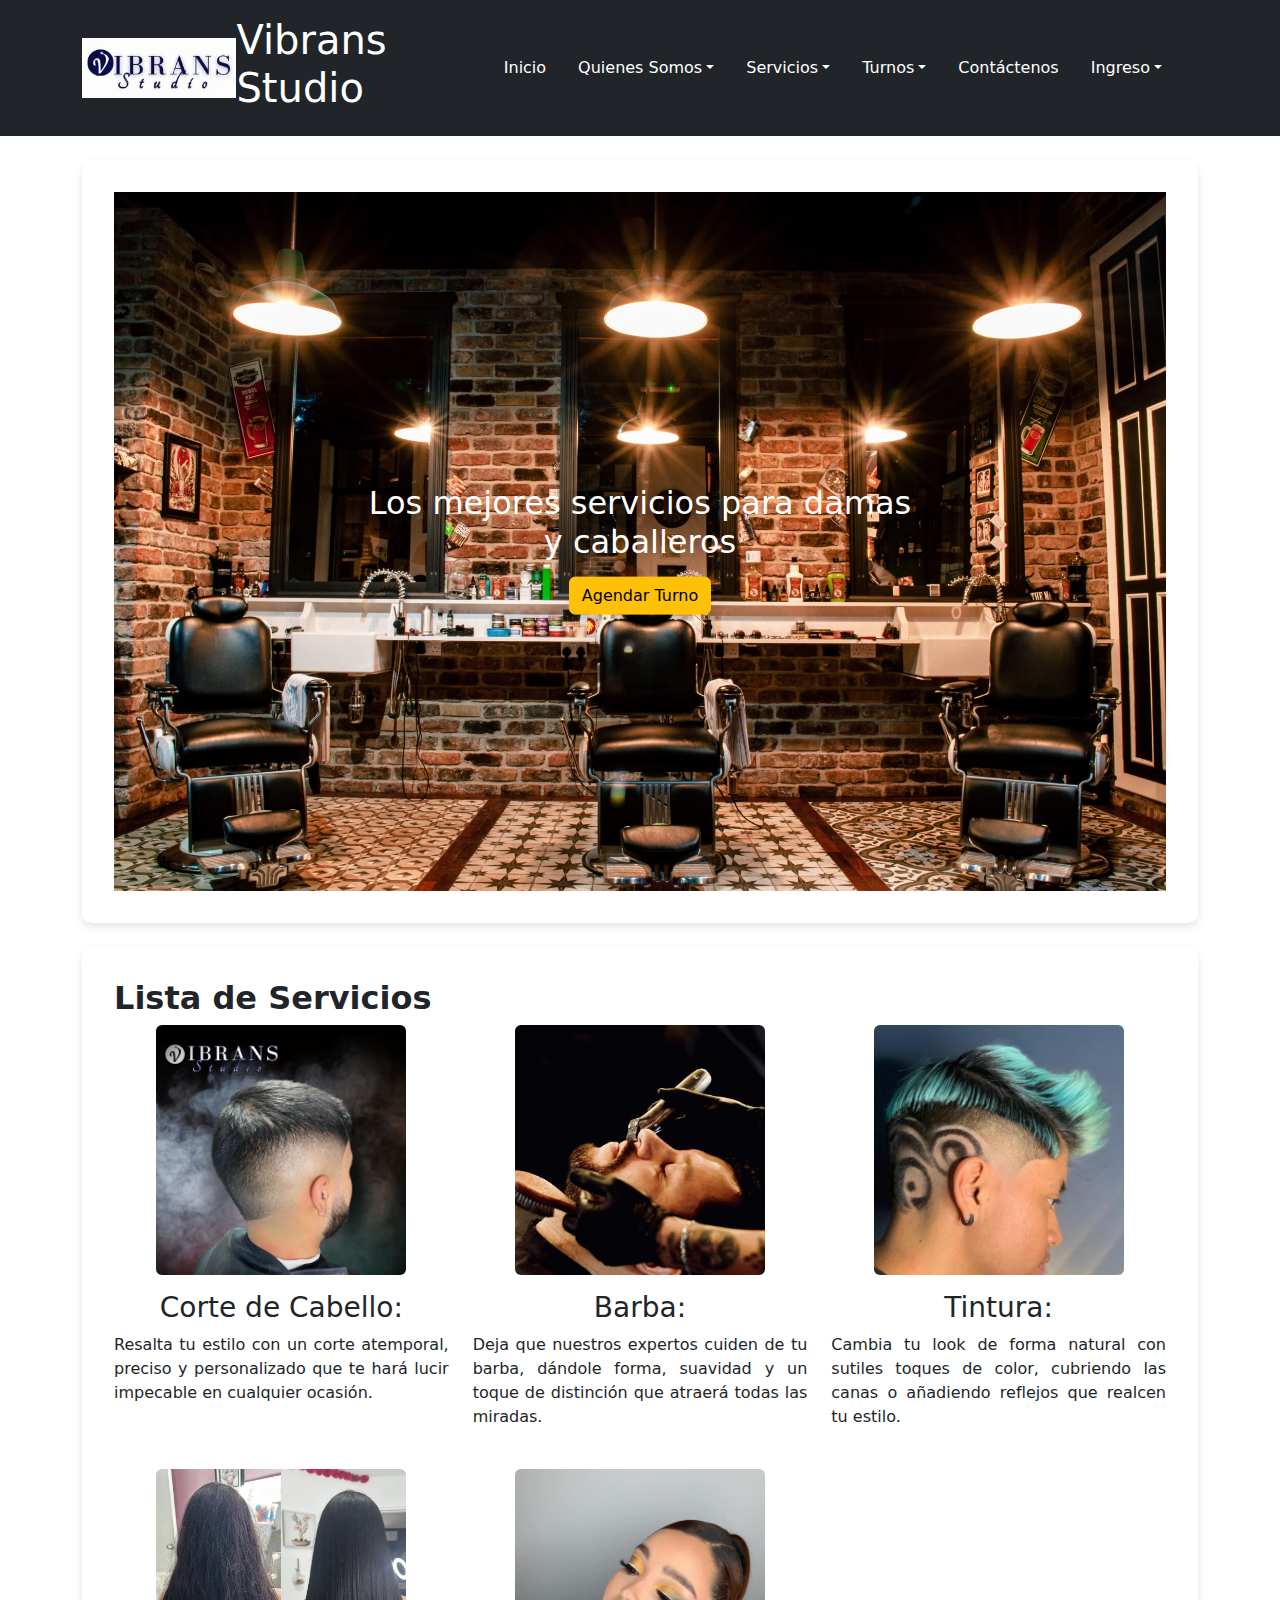
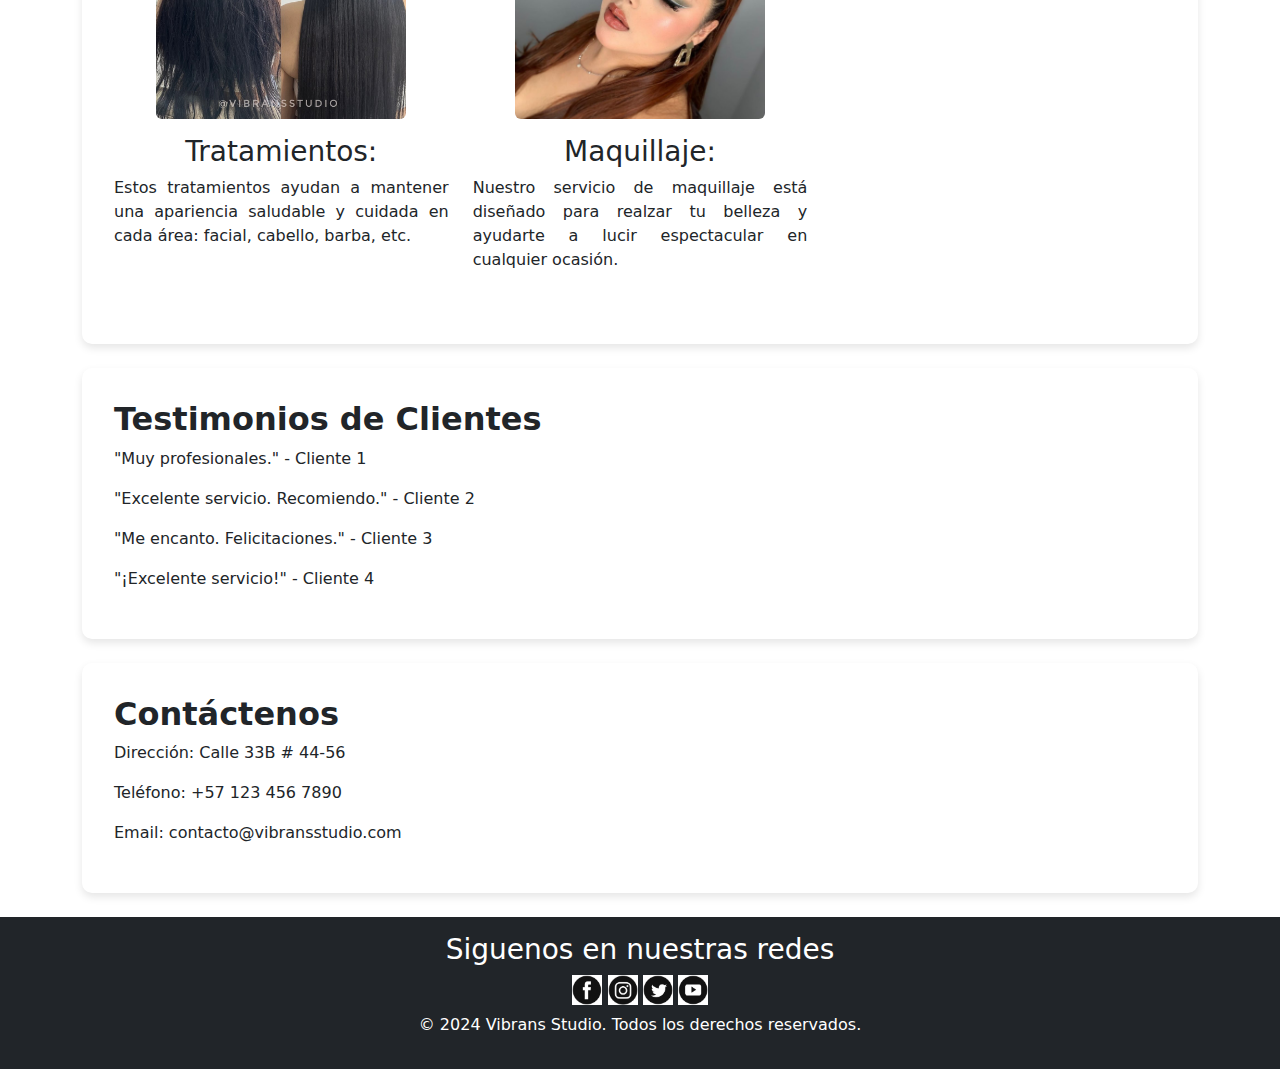
<file: index.html>
<!DOCTYPE html>
<html lang="es">
<head>
    <meta charset="UTF-8">
    <meta name="viewport" content="width=device-width, initial-scale=1.0">
    <title>Vibrans Studio</title>
    <link rel="stylesheet" href="css/styles.css">
    <link href="https://cdn.jsdelivr.net/npm/bootstrap@5.3.3/dist/css/bootstrap.min.css" rel="stylesheet">
    <script src="https://cdn.jsdelivr.net/npm/bootstrap@5.3.3/dist/js/bootstrap.bundle.min.js"></script>
</head>
<body>
    <header class="container-fluid bg-dark text-white p-3">
        <div class="container d-flex align-items-center justify-content-between">
            <a href="index.html">
                <img src="img/Logobarberia1.jpeg" alt="Vibrans Studio Logo" class="logo" style="height: 60px;"></a>
            <h1>Vibrans Studio</h1>
            <nav class="navbar navbar-expand-lg navbar-dark bg-dark">
                <div class="container-fluid">
                    <button class="navbar-toggler" type="button" data-bs-toggle="collapse" data-bs-target="#navbarNav" aria-controls="navbarNav" aria-expanded="false" aria-label="Toggle navigation">
                        <span class="navbar-toggler-icon"></span>
                    </button>
                    <div class="collapse navbar-collapse" id="navbarNav">
                        <ul class="navbar-nav me-auto mb-2 mb-lg-0">
                            <li class="nav-item"><a class="nav-link" href="index.html">Inicio</a></li>
                            <li class="nav-item dropdown">
                                <a class="nav-link dropdown-toggle" href="#" id="quienesSomosDropdown" role="button" data-bs-toggle="dropdown" aria-expanded="false">Quienes Somos</a>
                                <ul class="dropdown-menu" aria-labelledby="quienesSomosDropdown">
                                    <li><a class="dropdown-item" href="gestionarpersonal/quiensomos.html">Misión y Visión</a></li>
                                    <li><a class="dropdown-item" href="gestionarpersonal/barberos.html">Barberos</a></li>
                                    <li><a class="dropdown-item" href="index.html#Testimonios">Testimonios</a></li>
                                </ul>
                            </li>
                            <li class="nav-item dropdown">
                                <a class="nav-link dropdown-toggle" href="#" id="serviciosDropdown" role="button" data-bs-toggle="dropdown" aria-expanded="false">Servicios</a>
                                <ul class="dropdown-menu" aria-labelledby="serviciosDropdown">
                                    <li><a class="dropdown-item" href="index.html#Lista_de_Servicios">Lista de Servicios</a></li>
                                    <li><a class="dropdown-item" href="gestionarservicios/corte.html">Corte</a></li>
                                    <li><a class="dropdown-item" href="gestionarservicios/barba.html">Barba</a></li>
                                    <li><a class="dropdown-item" href="gestionarservicios/tinturas.html">Tinturas</a></li>
                                    <li><a class="dropdown-item" href="gestionarservicios/tratamientos.html">Tratamientos</a></li>
                                </ul>
                              </li>
                              <li class="nav-item dropdown">
                                <a class="nav-link dropdown-toggle" href="#" id="serviciosDropdown" role="button" data-bs-toggle="dropdown" aria-expanded="false">Turnos</a>
                                <ul class="dropdown-menu" aria-labelledby="serviciosDropdown">
                                    <li><a class="dropdown-item" href="gestionarturnos/agendarturno.html">Agendar Turno</a></li>
                                    <li><a class="dropdown-item" href="gestionarturnos/cancelarturno.html">Cancelar Turno</a></li>
                                    <li><a class="dropdown-item" href="gestionarturnos/consultarturnos.html">Consultar Turno</a></li>
                                </ul>
                              </li>
                            <li class="nav-item"><a class="nav-link" href="index.html#Contacto">Contáctenos</a></li>
                            <li class="nav-item dropdown">
                                <a class="nav-link dropdown-toggle" href="#" id="ingresoDropdown" role="button" data-bs-toggle="dropdown" aria-expanded="false">Ingreso</a>
                                <ul class="dropdown-menu" aria-labelledby="ingresoDropdown">
                                    <li><a class="dropdown-item" href="gestionarusuarios/iniciosesion.html">Iniciar Sesión</a></li>
                                    <li><a class="dropdown-item" href="gestionarusuarios/registrarse.html">Registrarse</a></li>
                                    <li><a class="dropdown-item" href="gestionadministrador/menuadministrador.html">Administrador</a></li>
                                </ul>
                            </li>
                        </ul>
                    </div>
                </div>
            </nav>
        </div>
    </header>

    <main class="container">
        <section class="banner position-relative text-center my-4">
            <img src="img/Barberia.jpeg" alt="Banner Principal" class="img-fluid">
            <div class="banner-text position-absolute top-50 start-50 translate-middle text-white">
                <h2 class="my-3">Los mejores servicios para damas y caballeros</h2>
                <a href="gestionarturnos/agendarturno.html" class="btn btn-warning"> Agendar Turno</a>
            </div>
        </section>        

        <section class="services my-4">
            <h2 id="Lista_de_Servicios"><b>Lista de Servicios</b></h2>
            <div class="row">
                <div class="col-md-6 col-lg-4 service mb-4">
                    <img src="img/haircut.jpeg" alt="Corte Cabello" class="img-fluid rounded service-img">
                    <h3>Corte de Cabello:</h3>
                    <p>Resalta tu estilo con un corte atemporal, preciso y personalizado que te hará lucir impecable en cualquier ocasión.</p>
                </div>
                <div class="col-md-6 col-lg-4 service mb-4">
                    <img src="img/beard.jpg" alt="Barba" class="img-fluid rounded service-img">
                    <h3>Barba:</h3>
                    <p>Deja que nuestros expertos cuiden de tu barba, dándole forma, suavidad y un toque de distinción que atraerá todas las miradas.</p>
                </div>
                <div class="col-md-6 col-lg-4 service mb-4">
                    <img src="img/tintura.jpeg" alt="Tintura" class="img-fluid rounded service-img">
                    <h3>Tintura:</h3>
                    <p>Cambia tu look de forma natural con sutiles toques de color, cubriendo las canas o añadiendo reflejos que realcen tu estilo.</p>
                </div>
                <div class="col-md-6 col-lg-4 service mb-4">
                    <img src="img/tratamientos.jpeg" alt="Tratamientos" class="img-fluid rounded service-img">
                    <h3>Tratamientos:</h3>
                    <p>Estos tratamientos ayudan a mantener una apariencia saludable y cuidada en cada área: facial, cabello, barba, etc.</p>
                </div>
                <div class="col-md-6 col-lg-4 service mb-4">
                    <img src="img/maquillaje.jpeg" alt="Maquillaje" class="img-fluid rounded service-img">
                    <h3>Maquillaje:</h3>
                    <p>Nuestro servicio de maquillaje está diseñado para realzar tu belleza y ayudarte a lucir espectacular en cualquier ocasión.</p>
                </div>
            </div>
        </section>

        <section class="testimonials my-4">
            <h2 id="Testimonios"><b>Testimonios de Clientes</b></h2>
            <p>"Muy profesionales." - Cliente 1</p>
            <p>"Excelente servicio. Recomiendo." - Cliente 2</p>
            <p>"Me encanto. Felicitaciones." - Cliente 3</p>
            <p>"¡Excelente servicio!" - Cliente 4</p>        
        </section>

        <section class="contact my-4">
            <h2 id="Contacto"><b>Contáctenos</b></h2>
            <form>
                <!-- Formulario de contacto -->
            </form>
            <div class="map">
                <!-- Integración con Google Maps -->
            </div>
            <div class="contact-info">
                <p>Dirección: Calle 33B # 44-56</p>
                <p>Teléfono: +57 123 456 7890</p>
                <p>Email: contacto@vibransstudio.com</p>
            </div>
        </section>
    </main>

    <footer class="container-fluid bg-dark text-white text-center p-3">
        <div class="social-media mb-2">
            <h3>Siguenos en nuestras redes</h3>
            <a href="#"><img src="img/fb.jpg" alt="Facebook" class="img-fluid" style="height: 30px;"></a>
            <a href="#"><img src="img/instagram.jpg" alt="Instagram" class="img-fluid" style="height: 30px;"></a>
            <a href="#"><img src="img/twitter.jpg" alt="Twitter" class="img-fluid" style="height: 30px;"></a>
            <a href="#"><img src="img/yt.jpg" alt="Youtube" class="img-fluid" style="height: 30px;"></a>
        </div>
        <p>© 2024 Vibrans Studio. Todos los derechos reservados.</p>
    </footer>
</body>
</html>
</file>
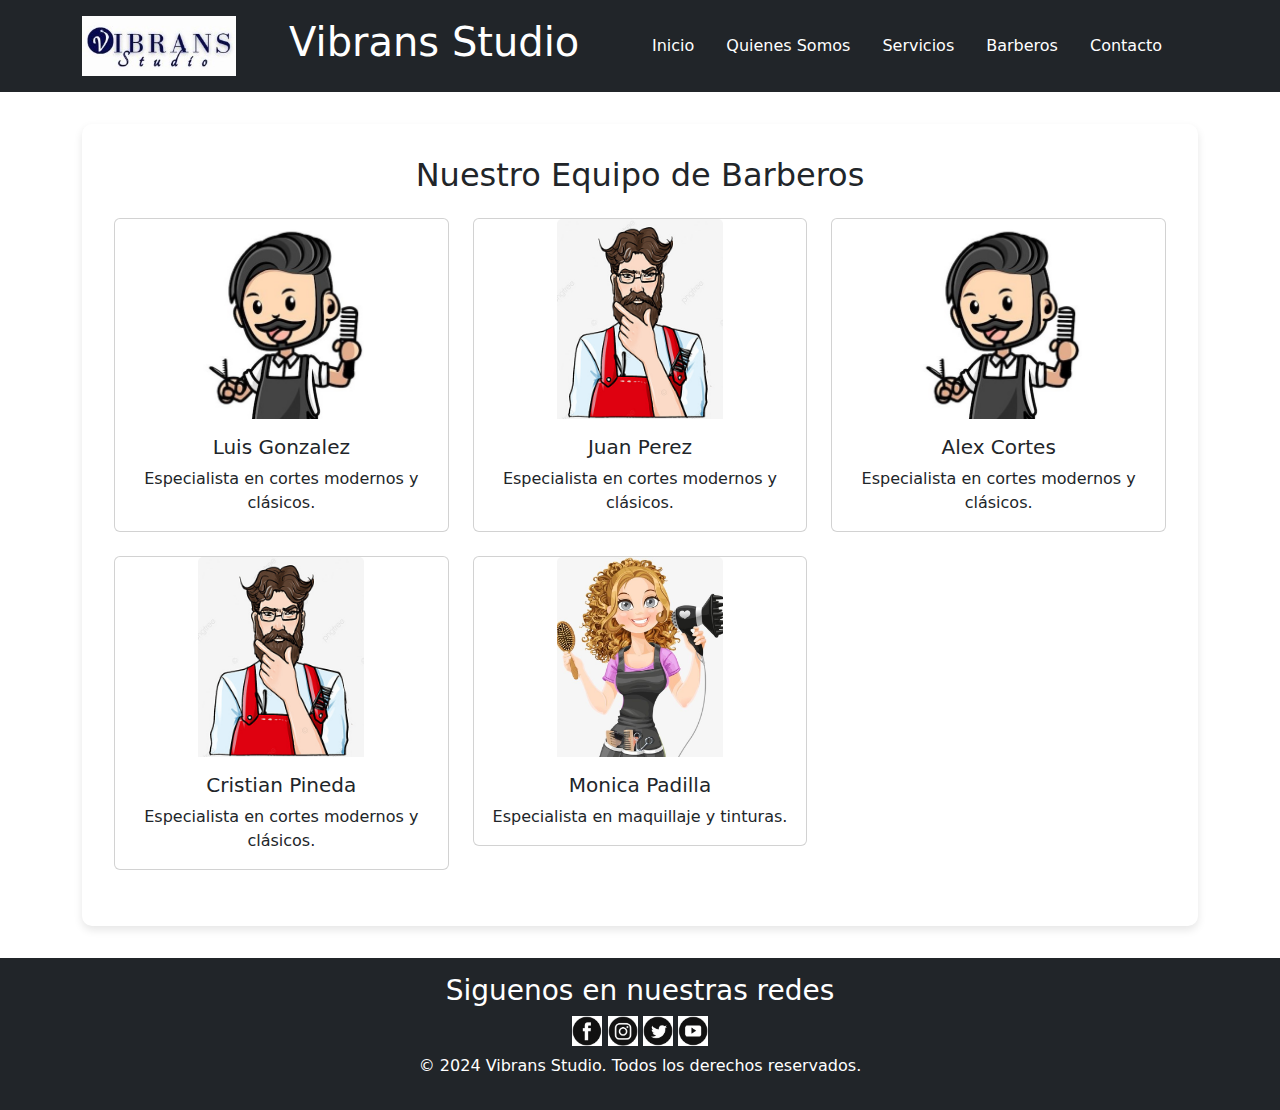
<file: gestionarpersonal/barberos.html>
<!DOCTYPE html>
<html lang="es">
<head>
    <meta charset="UTF-8">
    <meta name="viewport" content="width=device-width, initial-scale=1.0">
    <title>Vibrans Studio - Barberos</title>
    <link rel="stylesheet" href="../css/styles.css">
    <link href="https://cdn.jsdelivr.net/npm/bootstrap@5.3.3/dist/css/bootstrap.min.css" rel="stylesheet">
    <script src="https://cdn.jsdelivr.net/npm/bootstrap@5.3.3/dist/js/bootstrap.bundle.min.js"></script>
</head>
<body>
    <header class="container-fluid bg-dark text-white p-3">
        <div class="container d-flex align-items-center justify-content-between">
            <a href="../index.html">
                <img src="../img/Logobarberia1.jpeg" alt="Vibrans Studio Logo" class="logo" style="height: 60px;"></a>
            <h1>Vibrans Studio</h1>
            <nav class="navbar navbar-expand-lg navbar-dark bg-dark">
                <div class="container-fluid">
                    <button class="navbar-toggler" type="button" data-bs-toggle="collapse" data-bs-target="#navbarNav" aria-controls="navbarNav" aria-expanded="false" aria-label="Toggle navigation">
                        <span class="navbar-toggler-icon"></span>
                    </button>
                    <div class="collapse navbar-collapse" id="navbarNav">
                        <ul class="navbar-nav me-auto mb-2 mb-lg-0">
                            <li class="nav-item"><a class="nav-link" href="../index.html">Inicio</a></li>
                            <li class="nav-item"><a class="nav-link" href="#">Quienes Somos</a></li>
                            <li class="nav-item"><a class="nav-link" href="#">Servicios</a></li>
                            <li class="nav-item"><a class="nav-link" href="#">Barberos</a></li>
                            <li class="nav-item"><a class="nav-link" href="#">Contacto</a></li>
                        </ul>
                    </div>
                </div>
            </nav>
        </div>
    </header>
    <main class="container my-4">
        <section>
            <h2 class="text-center mb-4">Nuestro Equipo de Barberos</h2>
            <div class="row">
                <div class="col-md-6 col-lg-4 mb-4">
                    <div class="card text-center">
                        <img src="../img/barbero.jpg" class="card-img-top" alt="Luis Gonzalez">
                        <div class="card-body">
                            <h5 class="card-title">Luis Gonzalez</h5>
                            <p class="card-text">Especialista en cortes modernos y clásicos.</p>
                        </div>
                    </div>
                </div>
                <div class="col-md-6 col-lg-4 mb-4">
                    <div class="card text-center">
                        <img src="../img/barbero1.png" class="card-img-top" alt="Juan Perez">
                        <div class="card-body">
                            <h5 class="card-title">Juan Perez</h5>
                            <p class="card-text">Especialista en cortes modernos y clásicos.</p>
                        </div>
                    </div>
                </div>
                <div class="col-md-6 col-lg-4 mb-4">
                    <div class="card text-center">
                        <img src="../img/barbero.jpg" class="card-img-top" alt="Alex Cortes">
                        <div class="card-body">
                            <h5 class="card-title">Alex Cortes</h5>
                            <p class="card-text">Especialista en cortes modernos y clásicos.</p>
                        </div>
                    </div>
                </div>
                <div class="col-md-6 col-lg-4 mb-4">
                    <div class="card text-center">
                        <img src="../img/barbero1.png" class="card-img-top" alt="Cristian Pineda">
                        <div class="card-body">
                            <h5 class="card-title">Cristian Pineda</h5>
                            <p class="card-text">Especialista en cortes modernos y clásicos.</p>
                        </div>
                    </div>
                </div>
                <div class="col-md-6 col-lg-4 mb-4">
                    <div class="card text-center">
                        <img src="../img/barber2.jpg" class="card-img-top" alt="Monica Padilla">
                        <div class="card-body">
                            <h5 class="card-title">Monica Padilla</h5>
                            <p class="card-text">Especialista en maquillaje y tinturas.</p>
                        </div>
                    </div>
                </div>
            </div>
        </section>
    </main>
    <footer class="container-fluid bg-dark text-white text-center p-3">
        <div class="social-media mb-2">
            <h3>Siguenos en nuestras redes</h3>
            <a href="#"><img src="../img/fb.jpg" alt="Facebook" class="img-fluid" style="height: 30px;"></a>
            <a href="#"><img src="../img/instagram.jpg" alt="Instagram" class="img-fluid" style="height: 30px;"></a>
            <a href="#"><img src="../img/twitter.jpg" alt="Twitter" class="img-fluid" style="height: 30px;"></a>
            <a href="#"><img src="../img/yt.jpg" alt="Youtube" class="img-fluid" style="height: 30px;"></a>
        </div>
        <p>© 2024 Vibrans Studio. Todos los derechos reservados.</p>
    </footer>
</body>
</html>
</file>
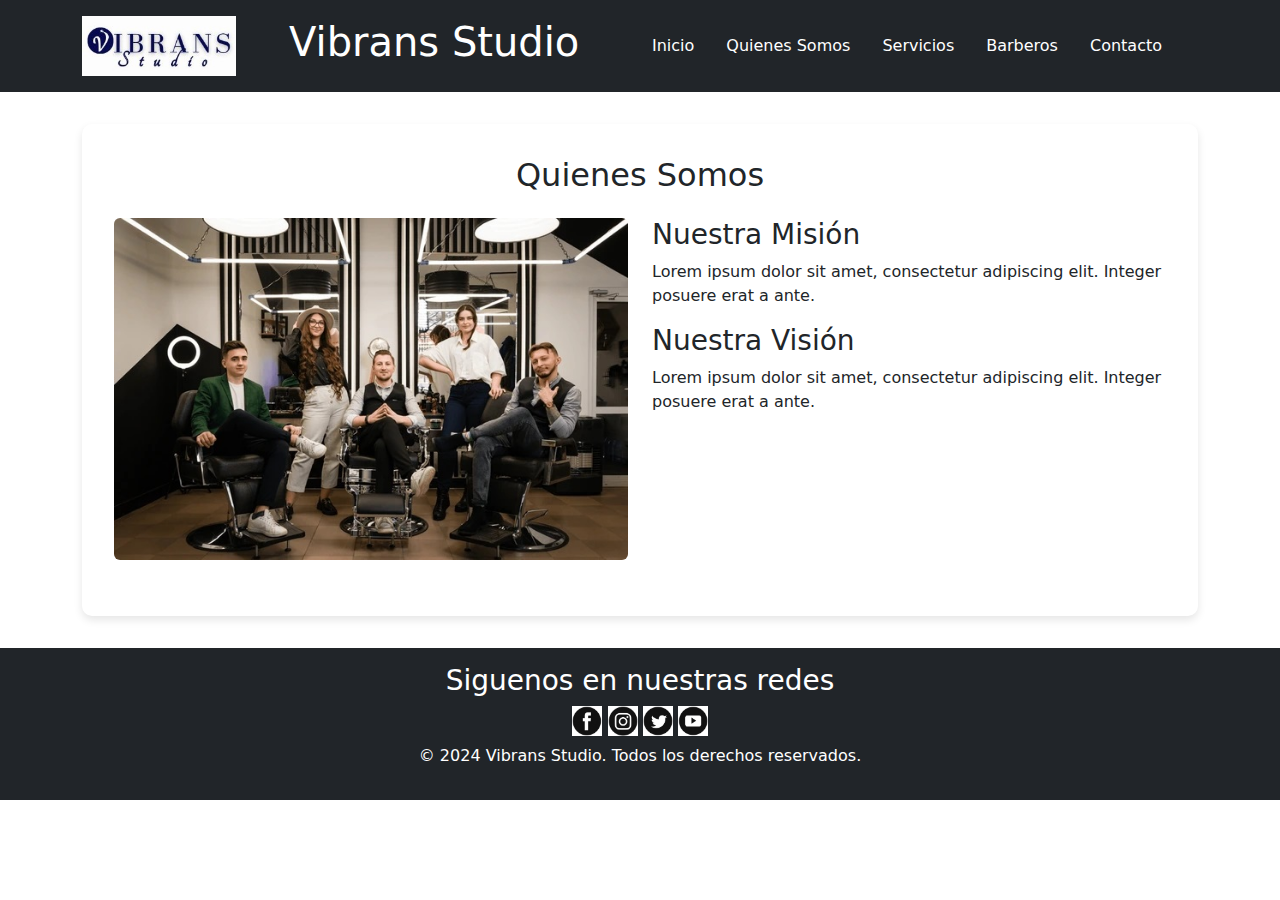
<file: gestionarpersonal/quiensomos.html>
<!DOCTYPE html>
<html lang="es">
<head>
    <meta charset="UTF-8">
    <meta name="viewport" content="width=device-width, initial-scale=1.0">
    <title>Vibrans Studio - Quienes Somos</title>
    <link rel="stylesheet" href="../css/styles.css">
    <link href="https://cdn.jsdelivr.net/npm/bootstrap@5.3.3/dist/css/bootstrap.min.css" rel="stylesheet">
    <script src="https://cdn.jsdelivr.net/npm/bootstrap@5.3.3/dist/js/bootstrap.bundle.min.js"></script>
</head>
<body>
    <header class="container-fluid bg-dark text-white p-3">
        <div class="container d-flex align-items-center justify-content-between">
            <a href="../index.html">
                <img src="../img/Logobarberia1.jpeg" alt="Vibrans Studio Logo" class="logo" style="height: 60px;"></a>
            <h1>Vibrans Studio</h1>
            <nav class="navbar navbar-expand-lg navbar-dark bg-dark">
                <div class="container-fluid">
                    <button class="navbar-toggler" type="button" data-bs-toggle="collapse" data-bs-target="#navbarNav" aria-controls="navbarNav" aria-expanded="false" aria-label="Toggle navigation">
                        <span class="navbar-toggler-icon"></span>
                    </button>
                    <div class="collapse navbar-collapse" id="navbarNav">
                        <ul class="navbar-nav me-auto mb-2 mb-lg-0">
                            <li class="nav-item"><a class="nav-link" href="../index.html">Inicio</a></li>
                            <li class="nav-item"><a class="nav-link" href="#">Quienes Somos</a></li>
                            <li class="nav-item"><a class="nav-link" href="#">Servicios</a></li>
                            <li class="nav-item"><a class="nav-link" href="#">Barberos</a></li>
                            <li class="nav-item"><a class="nav-link" href="#">Contacto</a></li>
                        </ul>
                    </div>
                </div>
            </nav>
        </div>
    </header>
    <main class="container my-4">
        <section>
            <h2 class="text-center mb-4">Quienes Somos</h2>
            <div class="row">
                <div class="col-md-6 mb-4">
                    <img src="../img/equipo-trabajo.jpg" class="img-fluid rounded" alt="Equipo de Trabajo">
                </div>
                <div class="col-md-6 mb-4">
                    <h3>Nuestra Misión</h3>
                    <p>Lorem ipsum dolor sit amet, consectetur adipiscing elit. Integer posuere erat a ante.</p>
                    <h3>Nuestra Visión</h3>
                    <p>Lorem ipsum dolor sit amet, consectetur adipiscing elit. Integer posuere erat a ante.</p>
                </div>
            </div>
        </section>
    </main>
    <footer class="container-fluid bg-dark text-white text-center p-3">
        <div class="social-media mb-2">
            <h3>Siguenos en nuestras redes</h3>
            <a href="#"><img src="../img/fb.jpg" alt="Facebook" class="img-fluid" style="height: 30px;"></a>
            <a href="#"><img src="../img/instagram.jpg" alt="Instagram" class="img-fluid" style="height: 30px;"></a>
            <a href="#"><img src="../img/twitter.jpg" alt="Twitter" class="img-fluid" style="height: 30px;"></a>
            <a href="#"><img src="../img/yt.jpg" alt="Youtube" class="img-fluid" style="height: 30px;"></a>
        </div>
        <p>© 2024 Vibrans Studio. Todos los derechos reservados.</p>
    </footer>
</body>
</html>
</file>
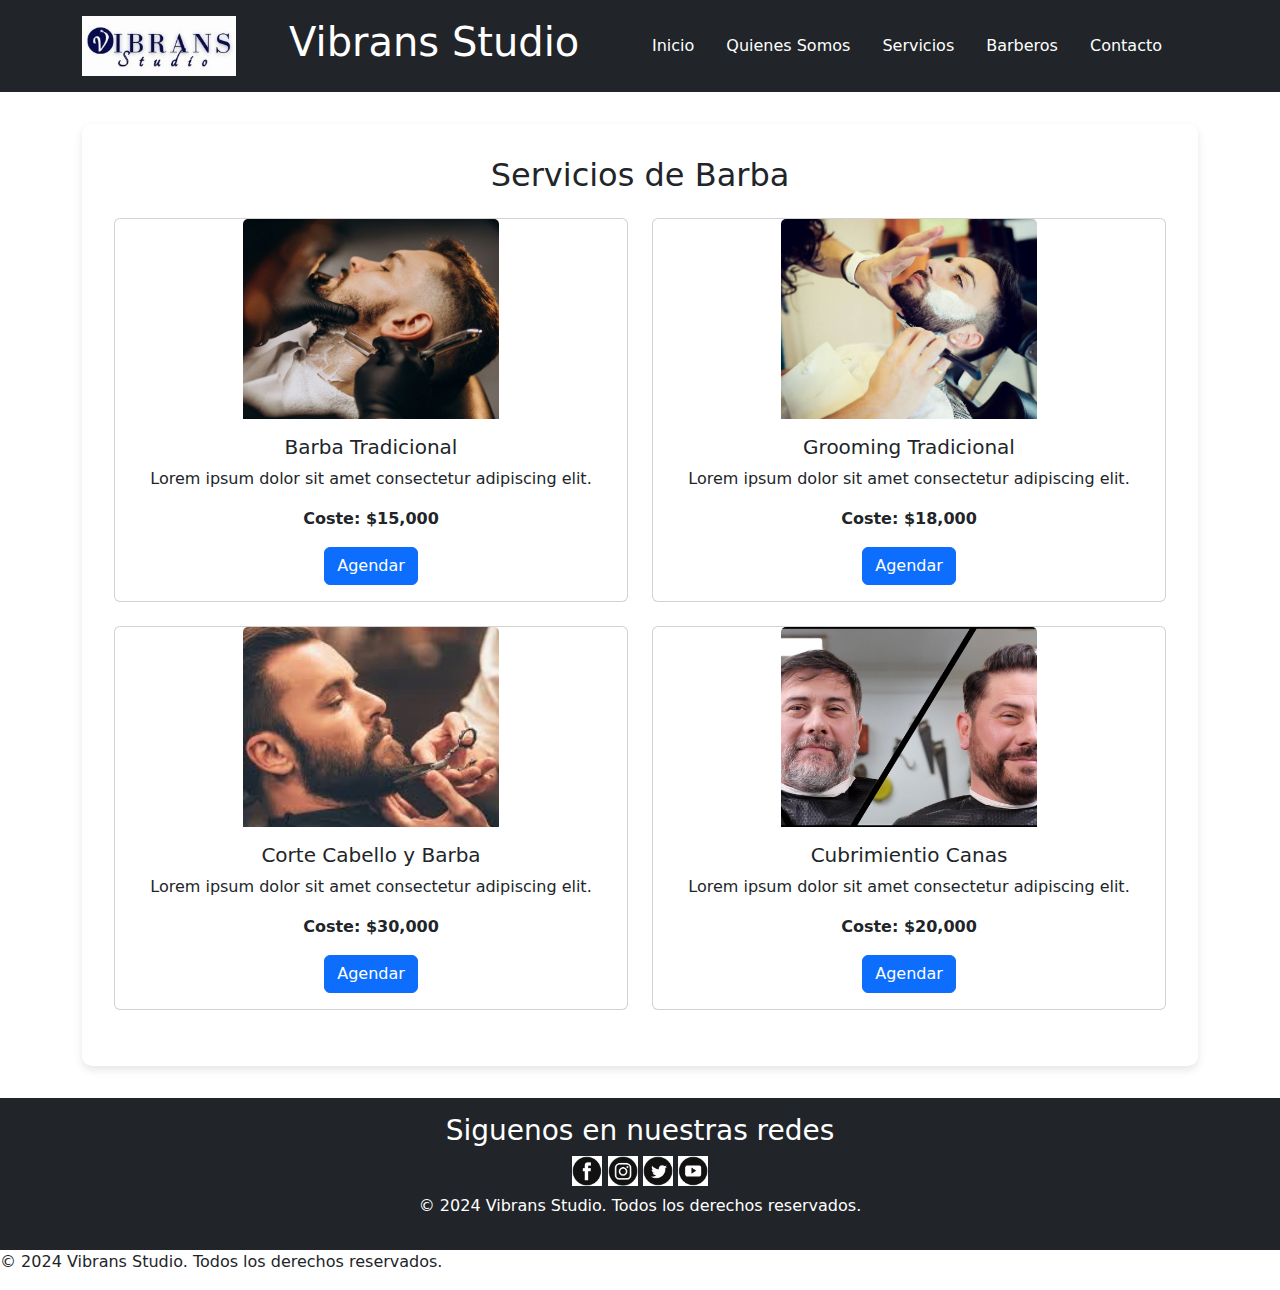
<file: gestionarservicios/barba.html>
<!DOCTYPE html>
<html lang="es">
<head>
    <meta charset="UTF-8">
    <meta name="viewport" content="width=device-width, initial-scale=1.0">
    <title>Vibrans Studio - Servicios de Barba</title>
    <link rel="stylesheet" href="../css/styles.css">
    <link href="https://cdn.jsdelivr.net/npm/bootstrap@5.3.3/dist/css/bootstrap.min.css" rel="stylesheet">
    <script src="https://cdn.jsdelivr.net/npm/bootstrap@5.3.3/dist/js/bootstrap.bundle.min.js"></script>
</head>
<body>
    <header class="container-fluid bg-dark text-white p-3">
        <div class="container d-flex align-items-center justify-content-between">
            <a href="../index.html">
                <img src="../img/Logobarberia1.jpeg" alt="Vibrans Studio Logo" class="logo" style="height: 60px;"></a>
            <h1>Vibrans Studio</h1>
            <nav class="navbar navbar-expand-lg navbar-dark bg-dark">
                <div class="container-fluid">
                    <button class="navbar-toggler" type="button" data-bs-toggle="collapse" data-bs-target="#navbarNav" aria-controls="navbarNav" aria-expanded="false" aria-label="Toggle navigation">
                        <span class="navbar-toggler-icon"></span>
                    </button>
                    <div class="collapse navbar-collapse" id="navbarNav">
                        <ul class="navbar-nav me-auto mb-2 mb-lg-0">
                            <li class="nav-item"><a class="nav-link" href="../index.html">Inicio</a></li>
                            <li class="nav-item"><a class="nav-link" href="#">Quienes Somos</a></li>
                            <li class="nav-item"><a class="nav-link" href="#">Servicios</a></li>
                            <li class="nav-item"><a class="nav-link" href="#">Barberos</a></li>
                            <li class="nav-item"><a class="nav-link" href="#">Contacto</a></li>
                        </ul>
                    </div>
                </div>
            </nav>
        </div>
    </header>
    <main class="container my-4">
        <section>
            <h2 class="text-center mb-4">Servicios de Barba</h2>
            <div class="row">
                <div class="col-md-6 mb-4">
                    <div class="card text-center">
                        <img src="../img/barba.jpg" class="card-img-top" alt="Barba Tradicional">
                        <div class="card-body">
                            <h5 class="card-title">Barba Tradicional</h5>
                            <p class="card-text">Lorem ipsum dolor sit amet consectetur adipiscing elit.</p>
                            <p class="card-text"><strong>Coste: $15,000</strong></p>
                            <a href="../gestionarturnos/agendarturno.html" class="btn btn-primary">Agendar</a>
                        </div>
                    </div>
                </div>
                <div class="col-md-6 mb-4">
                    <div class="card text-center">
                        <img src="../img/barba1.jpg" class="card-img-top" alt="Grooming Tradicional">
                        <div class="card-body">
                            <h5 class="card-title">Grooming Tradicional</h5>
                            <p class="card-text">Lorem ipsum dolor sit amet consectetur adipiscing elit.</p>
                            <p class="card-text"><strong>Coste: $18,000</strong></p>
                            <a href="../gestionarturnos/agendarturno.html" class="btn btn-primary">Agendar</a>
                        </div>
                    </div>
                </div>
                <div class="col-md-6 mb-4">
                    <div class="card text-center">
                        <img src="../img/barba2.jpg" class="card-img-top" alt="Corte Cabello y Barba">
                        <div class="card-body">
                            <h5 class="card-title">Corte Cabello y Barba</h5>
                            <p class="card-text">Lorem ipsum dolor sit amet consectetur adipiscing elit.</p>
                            <p class="card-text"><strong>Coste: $30,000</strong></p>
                            <a href="../gestionarturnos/agendarturno.html" class="btn btn-primary">Agendar</a>
                        </div>
                    </div>
                </div>
                <div class="col-md-6 mb-4">
                    <div class="card text-center">
                        <img src="../img/barba3.jpg" class="card-img-top" alt="Cubrimientio Canas">
                        <div class="card-body">
                            <h5 class="card-title">Cubrimientio Canas</h5>
                            <p class="card-text">Lorem ipsum dolor sit amet consectetur adipiscing elit.</p>
                            <p class="card-text"><strong>Coste: $20,000</strong></p>
                            <a href="../gestionarturnos/agendarturno.html" class="btn btn-primary">Agendar</a>
                        </div>
                    </div>
                </div>
            </div>
        </section>
    </main>
    <footer class="container-fluid bg-dark text-white text-center p-3">
        <div class="social-media mb-2">
            <h3>Siguenos en nuestras redes</h3>
            <a href="#"><img src="../img/fb.jpg" alt="Facebook" class="img-fluid" style="height: 30px;"></a>
            <a href="#"><img src="../img/instagram.jpg" alt="Instagram" class="img-fluid" style="height: 30px;"></a>
            <a href="#"><img src="../img/twitter.jpg" alt="Twitter" class="img-fluid" style="height: 30px;"></a>
            <a href="#"><img src="../img/yt.jpg" alt="Youtube" class="img-fluid" style="height: 30px;"></a>
        </div>
        <p>© 2024 Vibrans Studio. Todos los derechos reservados.</p>
    </footer>
        <p>© 2024 Vibrans Studio. Todos los derechos reservados.</p>
    </footer>
</body>
</html>
</file>
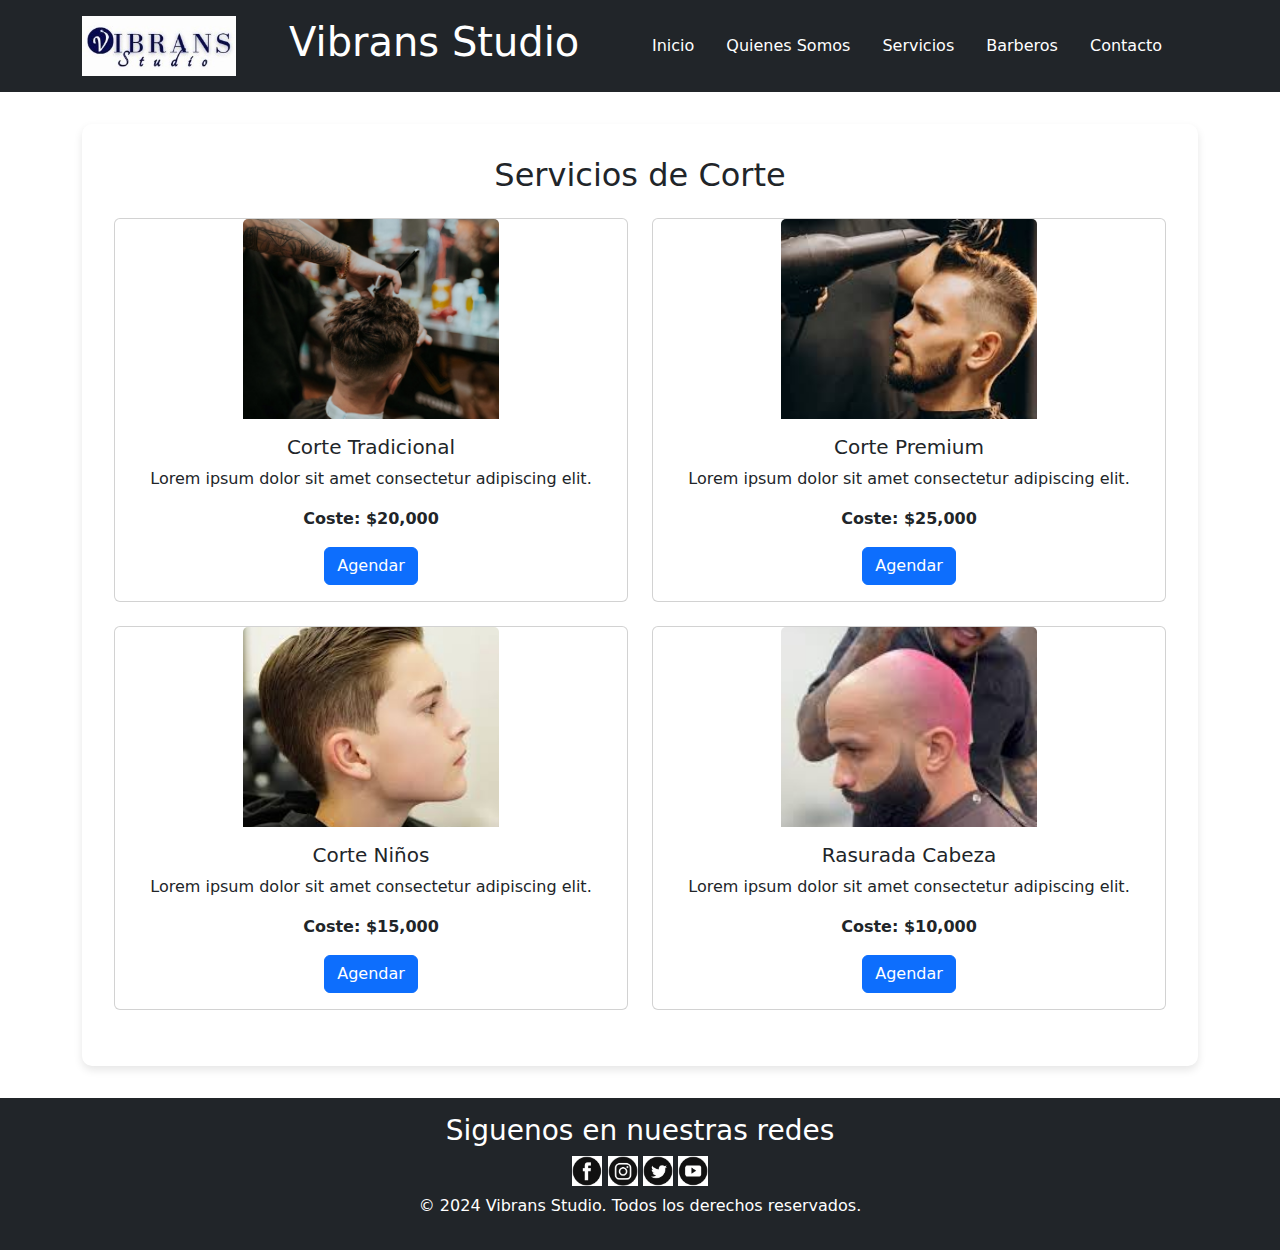
<file: gestionarservicios/corte.html>
<!DOCTYPE html>
<html lang="es">
<head>
    <meta charset="UTF-8">
    <meta name="viewport" content="width=device-width, initial-scale=1.0">
    <title>Vibrans Studio - Servicios de Corte</title>
    <link rel="stylesheet" href="../css/styles.css">
    <link href="https://cdn.jsdelivr.net/npm/bootstrap@5.3.3/dist/css/bootstrap.min.css" rel="stylesheet">
    <script src="https://cdn.jsdelivr.net/npm/bootstrap@5.3.3/dist/js/bootstrap.bundle.min.js"></script>
</head>
<body>
    <header class="container-fluid bg-dark text-white p-3">
        <div class="container d-flex align-items-center justify-content-between">
            <a href="../index.html">
                <img src="../img/Logobarberia1.jpeg" alt="Vibrans Studio Logo" class="logo" style="height: 60px;"></a>
            <h1>Vibrans Studio</h1>
            <nav class="navbar navbar-expand-lg navbar-dark bg-dark">
                <div class="container-fluid">
                    <button class="navbar-toggler" type="button" data-bs-toggle="collapse" data-bs-target="#navbarNav" aria-controls="navbarNav" aria-expanded="false" aria-label="Toggle navigation">
                        <span class="navbar-toggler-icon"></span>
                    </button>
                    <div class="collapse navbar-collapse" id="navbarNav">
                        <ul class="navbar-nav me-auto mb-2 mb-lg-0">
                            <li class="nav-item"><a class="nav-link" href="../index.html">Inicio</a></li>
                            <li class="nav-item"><a class="nav-link" href="#">Quienes Somos</a></li>
                            <li class="nav-item"><a class="nav-link" href="#">Servicios</a></li>
                            <li class="nav-item"><a class="nav-link" href="#">Barberos</a></li>
                            <li class="nav-item"><a class="nav-link" href="#">Contacto</a></li>
                        </ul>
                    </div>
                </div>
            </nav>
        </div>
    </header>
    <main class="container my-4">
        <section>
            <h2 class="text-center mb-4">Servicios de Corte</h2>
            <div class="row">
                <div class="col-md-6 mb-4">
                    <div class="card text-center">
                        <img src="../img/corte1.jpg" class="card-img-top" alt="Corte Tradicional">
                        <div class="card-body">
                            <h5 class="card-title">Corte Tradicional</h5>
                            <p class="card-text">Lorem ipsum dolor sit amet consectetur adipiscing elit.</p>
                            <p class="card-text"><strong>Coste: $20,000</strong></p>
                            <a href="../gestionarturnos/agendarturno.html" class="btn btn-primary">Agendar</a>
                        </div>
                    </div>
                </div>
                <div class="col-md-6 mb-4">
                    <div class="card text-center">
                        <img src="../img/corte2.jpg" class="card-img-top" alt="Corte Premium">
                        <div class="card-body">
                            <h5 class="card-title">Corte Premium</h5>
                            <p class="card-text">Lorem ipsum dolor sit amet consectetur adipiscing elit.</p>
                            <p class="card-text"><strong>Coste: $25,000</strong></p>
                            <a href="../gestionarturnos/agendarturno.html" class="btn btn-primary">Agendar</a>
                        </div>
                    </div>
                </div>
                <div class="col-md-6 mb-4">
                    <div class="card text-center">
                        <img src="../img/corte3.jpg" class="card-img-top" alt="Corte Niños">
                        <div class="card-body">
                            <h5 class="card-title">Corte Niños</h5>
                            <p class="card-text">Lorem ipsum dolor sit amet consectetur adipiscing elit.</p>
                            <p class="card-text"><strong>Coste: $15,000</strong></p>
                            <a href="../gestionarturnos/agendarturno.html" class="btn btn-primary">Agendar</a>
                        </div>
                    </div>
                </div>
                <div class="col-md-6 mb-4">
                    <div class="card text-center">
                        <img src="../img/corte4.jpg" class="card-img-top" alt="Rasurada Cabeza">
                        <div class="card-body">
                            <h5 class="card-title">Rasurada Cabeza</h5>
                            <p class="card-text">Lorem ipsum dolor sit amet consectetur adipiscing elit.</p>
                            <p class="card-text"><strong>Coste: $10,000</strong></p>
                            <a href="../gestionarturnos/agendarturno.html" class="btn btn-primary">Agendar</a>
                        </div>
                    </div>
                </div>
            </div>
        </section>
    </main>
    <footer class="container-fluid bg-dark text-white text-center p-3">
        <div class="social-media mb-2">
            <h3>Siguenos en nuestras redes</h3>
            <a href="#"><img src="../img/fb.jpg" alt="Facebook" class="img-fluid" style="height: 30px;"></a>
            <a href="#"><img src="../img/instagram.jpg" alt="Instagram" class="img-fluid" style="height: 30px;"></a>
            <a href="#"><img src="../img/twitter.jpg" alt="Twitter" class="img-fluid" style="height: 30px;"></a>
            <a href="#"><img src="../img/yt.jpg" alt="Youtube" class="img-fluid" style="height: 30px;"></a>
        </div>
        <p>© 2024 Vibrans Studio. Todos los derechos reservados.</p>
    </footer>
</body>
</html>
</file>
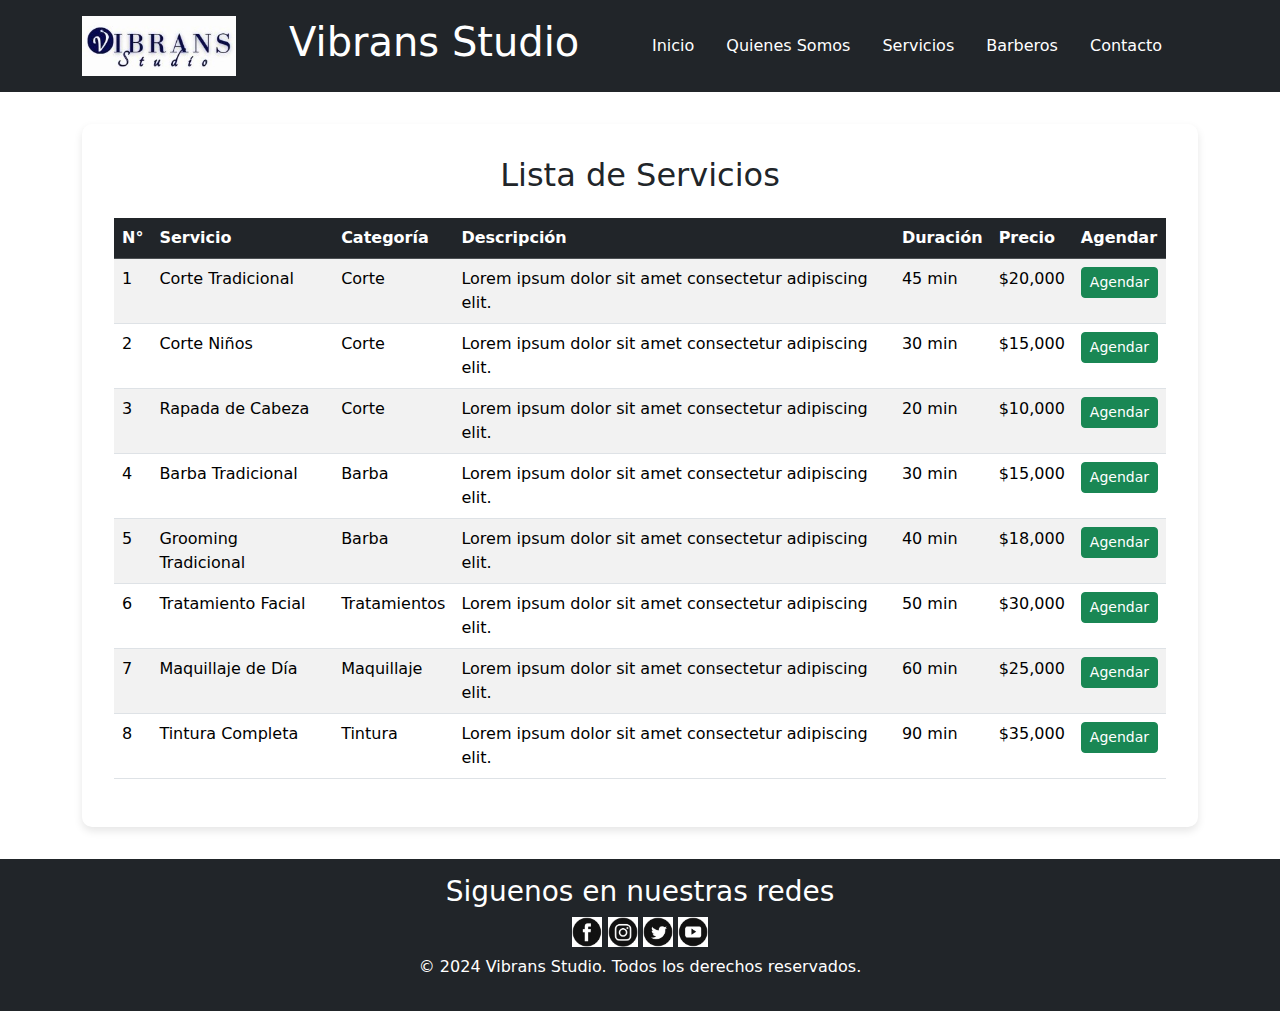
<file: gestionarservicios/listaservicios.html>
<!DOCTYPE html>
<html lang="es">
<head>
    <meta charset="UTF-8">
    <meta name="viewport" content="width=device-width, initial-scale=1.0">
    <title>Vibrans Studio - Lista de Servicios</title>
    <link rel="stylesheet" href="../css/styles.css">
    <link href="https://cdn.jsdelivr.net/npm/bootstrap@5.3.3/dist/css/bootstrap.min.css" rel="stylesheet">
    <script src="https://cdn.jsdelivr.net/npm/bootstrap@5.3.3/dist/js/bootstrap.bundle.min.js"></script>
</head>
<body>
    <header class="container-fluid bg-dark text-white p-3">
        <div class="container d-flex align-items-center justify-content-between">
            <a href="../index.html">
                <img src="../img/Logobarberia1.jpeg" alt="Vibrans Studio Logo" class="logo" style="height: 60px;"></a>
            <h1>Vibrans Studio</h1>
            <nav class="navbar navbar-expand-lg navbar-dark bg-dark">
                <div class="container-fluid">
                    <button class="navbar-toggler" type="button" data-bs-toggle="collapse" data-bs-target="#navbarNav" aria-controls="navbarNav" aria-expanded="false" aria-label="Toggle navigation">
                        <span class="navbar-toggler-icon"></span>
                    </button>
                    <div class="collapse navbar-collapse" id="navbarNav">
                        <ul class="navbar-nav me-auto mb-2 mb-lg-0">
                            <li class="nav-item"><a class="nav-link" href="../index.html">Inicio</a></li>
                            <li class="nav-item"><a class="nav-link" href="#">Quienes Somos</a></li>
                            <li class="nav-item"><a class="nav-link" href="#">Servicios</a></li>
                            <li class="nav-item"><a class="nav-link" href="#">Barberos</a></li>
                            <li class="nav-item"><a class="nav-link" href="#">Contacto</a></li>
                        </ul>
                    </div>
                </div>
            </nav>
        </div>
    </header>
    <main class="container my-4">
        <section>
            <h2 class="text-center mb-4">Lista de Servicios</h2>
            <div class="table-responsive">
                <table class="table table-striped">
                    <thead class="table-dark">
                        <tr>
                            <th>N°</th>
                            <th>Servicio</th>
                            <th>Categoría</th>
                            <th>Descripción</th>
                            <th>Duración</th>
                            <th>Precio</th>
                            <th>Agendar</th>
                        </tr>
                    </thead>
                    <tbody>
                        <tr>
                            <td>1</td>
                            <td>Corte Tradicional</td>
                            <td>Corte</td>
                            <td>Lorem ipsum dolor sit amet consectetur adipiscing elit.</td>
                            <td>45 min</td>
                            <td>$20,000</td>
                            <td><a href="#agendar-1" class="btn btn-sm btn-success">Agendar</a></td>
                        </tr>
                        <tr>
                            <td>2</td>
                            <td>Corte Niños</td>
                            <td>Corte</td>
                            <td>Lorem ipsum dolor sit amet consectetur adipiscing elit.</td>
                            <td>30 min</td>
                            <td>$15,000</td>
                            <td><a href="#agendar-2" class="btn btn-sm btn-success">Agendar</a></td>
                        </tr>
                        <tr>
                            <td>3</td>
                            <td>Rapada de Cabeza</td>
                            <td>Corte</td>
                            <td>Lorem ipsum dolor sit amet consectetur adipiscing elit.</td>
                            <td>20 min</td>
                            <td>$10,000</td>
                            <td><a href="#agendar-3" class="btn btn-sm btn-success">Agendar</a></td>
                        </tr>
                        <tr>
                            <td>4</td>
                            <td>Barba Tradicional</td>
                            <td>Barba</td>
                            <td>Lorem ipsum dolor sit amet consectetur adipiscing elit.</td>
                            <td>30 min</td>
                            <td>$15,000</td>
                            <td><a href="#agendar-4" class="btn btn-sm btn-success">Agendar</a></td>
                        </tr>
                        <tr>
                            <td>5</td>
                            <td>Grooming Tradicional</td>
                            <td>Barba</td>
                            <td>Lorem ipsum dolor sit amet consectetur adipiscing elit.</td>
                            <td>40 min</td>
                            <td>$18,000</td>
                            <td><a href="#agendar-5" class="btn btn-sm btn-success">Agendar</a></td>
                        </tr>
                        <tr>
                            <td>6</td>
                            <td>Tratamiento Facial</td>
                            <td>Tratamientos</td>
                            <td>Lorem ipsum dolor sit amet consectetur adipiscing elit.</td>
                            <td>50 min</td>
                            <td>$30,000</td>
                            <td><a href="#agendar-6" class="btn btn-sm btn-success">Agendar</a></td>
                        </tr>
                        <tr>
                            <td>7</td>
                            <td>Maquillaje de Día</td>
                            <td>Maquillaje</td>
                            <td>Lorem ipsum dolor sit amet consectetur adipiscing elit.</td>
                            <td>60 min</td>
                            <td>$25,000</td>
                            <td><a href="#agendar-7" class="btn btn-sm btn-success">Agendar</a></td>
                        </tr>
                        <tr>
                            <td>8</td>
                            <td>Tintura Completa</td>
                            <td>Tintura</td>
                            <td>Lorem ipsum dolor sit amet consectetur adipiscing elit.</td>
                            <td>90 min</td>
                            <td>$35,000</td>
                            <td><a href="#agendar-8" class="btn btn-sm btn-success">Agendar</a></td>
                        </tr>
                    </tbody>
                </table>
            </div>
        </section>
    </main>
    <footer class="container-fluid bg-dark text-white text-center p-3">
        <div class="social-media mb-2">
            <h3>Siguenos en nuestras redes</h3>
            <a href="#"><img src="../img/fb.jpg" alt="Facebook" class="img-fluid" style="height: 30px;"></a>
            <a href="#"><img src="../img/instagram.jpg" alt="Instagram" class="img-fluid" style="height: 30px;"></a>
            <a href="#"><img src="../img/twitter.jpg" alt="Twitter" class="img-fluid" style="height: 30px;"></a>
            <a href="#"><img src="../img/yt.jpg" alt="Youtube" class="img-fluid" style="height: 30px;"></a>
        </div>
        <p>© 2024 Vibrans Studio. Todos los derechos reservados.</p>
    </footer>
</body>
</html>
</file>
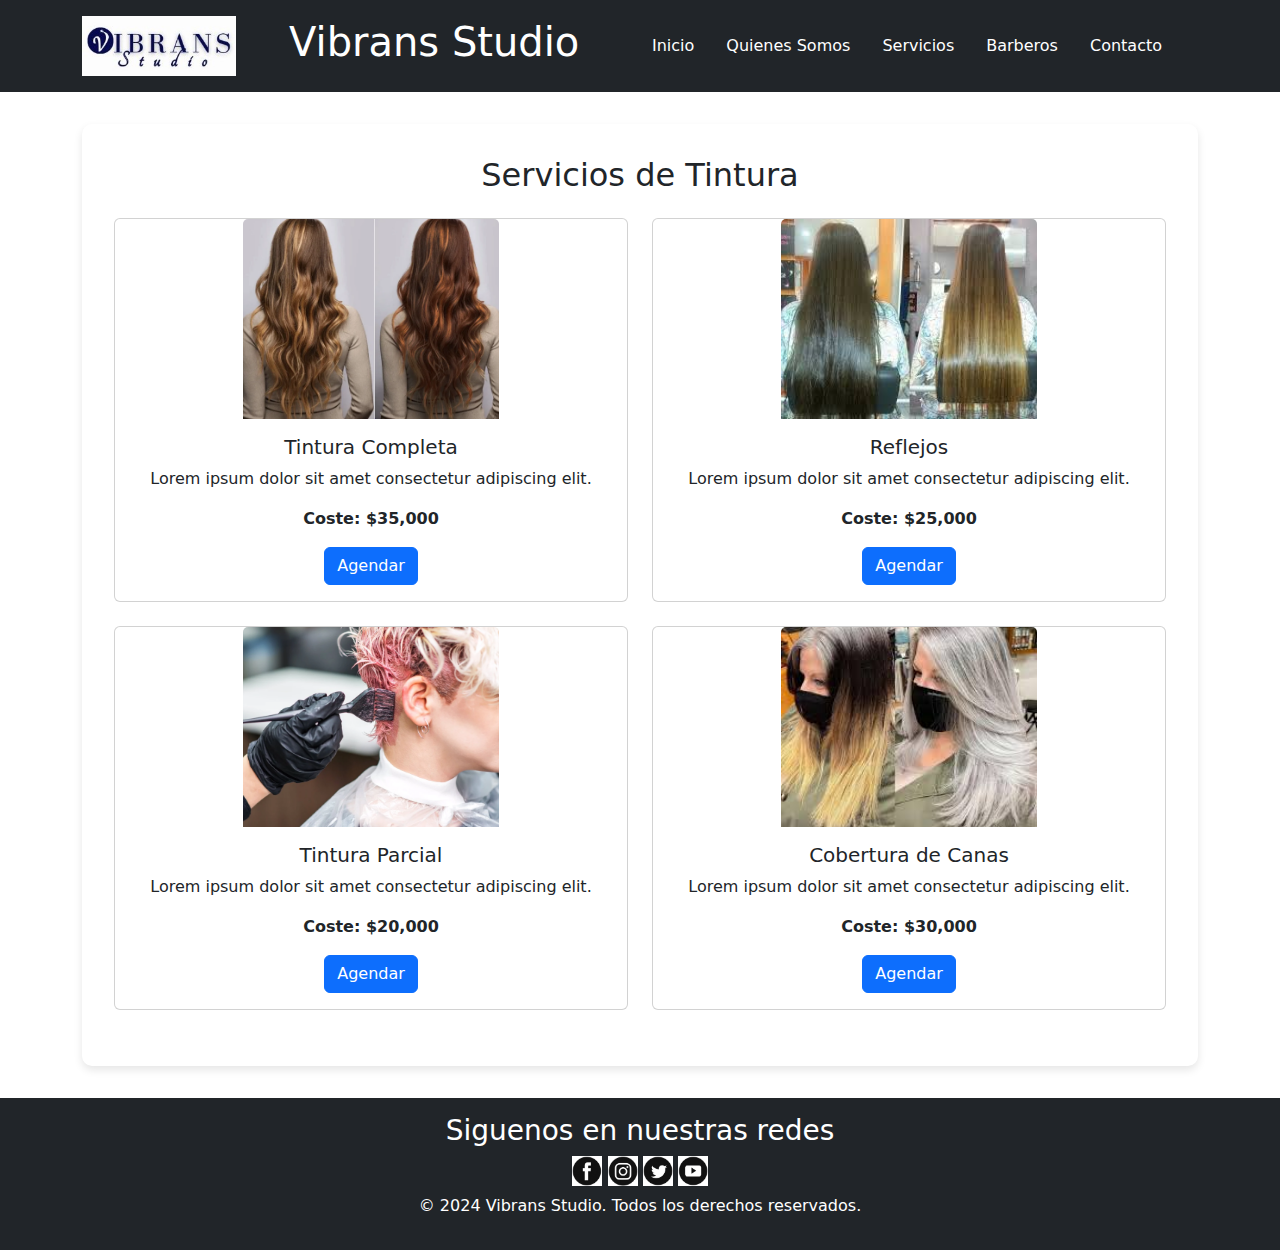
<file: gestionarservicios/tinturas.html>
<!DOCTYPE html>
<html lang="es">
<head>
    <meta charset="UTF-8">
    <meta name="viewport" content="width=device-width, initial-scale=1.0">
    <title>Vibrans Studio - Servicios de Tintura</title>
    <link rel="stylesheet" href="../css/styles.css">
    <link href="https://cdn.jsdelivr.net/npm/bootstrap@5.3.3/dist/css/bootstrap.min.css" rel="stylesheet">
    <script src="https://cdn.jsdelivr.net/npm/bootstrap@5.3.3/dist/js/bootstrap.bundle.min.js"></script>
</head>
<body>
    <header class="container-fluid bg-dark text-white p-3">
        <div class="container d-flex align-items-center justify-content-between">
            <a href="../index.html">
                <img src="../img/Logobarberia1.jpeg" alt="Vibrans Studio Logo" class="logo" style="height: 60px;"></a>
            <h1>Vibrans Studio</h1>
            <nav class="navbar navbar-expand-lg navbar-dark bg-dark">
                <div class="container-fluid">
                    <button class="navbar-toggler" type="button" data-bs-toggle="collapse" data-bs-target="#navbarNav" aria-controls="navbarNav" aria-expanded="false" aria-label="Toggle navigation">
                        <span class="navbar-toggler-icon"></span>
                    </button>
                    <div class="collapse navbar-collapse" id="navbarNav">
                        <ul class="navbar-nav me-auto mb-2 mb-lg-0">
                            <li class="nav-item"><a class="nav-link" href="../index.html">Inicio</a></li>
                            <li class="nav-item"><a class="nav-link" href="#">Quienes Somos</a></li>
                            <li class="nav-item"><a class="nav-link" href="#">Servicios</a></li>
                            <li class="nav-item"><a class="nav-link" href="#">Barberos</a></li>
                            <li class="nav-item"><a class="nav-link" href="#">Contacto</a></li>
                        </ul>
                    </div>
                </div>
            </nav>
        </div>
    </header>
    <main class="container my-4">
        <section>
            <h2 class="text-center mb-4">Servicios de Tintura</h2>
            <div class="row">
                <div class="col-md-6 mb-4">
                    <div class="card text-center">
                        <img src="../img/tintura1.webp" class="card-img-top" alt="Tintura Completa">
                        <div class="card-body">
                            <h5 class="card-title">Tintura Completa</h5>
                            <p class="card-text">Lorem ipsum dolor sit amet consectetur adipiscing elit.</p>
                            <p class="card-text"><strong>Coste: $35,000</strong></p>
                            <a href="../gestionarturnos/agendarturno.html" class="btn btn-primary">Agendar</a>
                        </div>
                    </div>
                </div>
                <div class="col-md-6 mb-4">
                    <div class="card text-center">
                        <img src="../img/tintura2.jpg" class="card-img-top" alt="Reflejos">
                        <div class="card-body">
                            <h5 class="card-title">Reflejos</h5>
                            <p class="card-text">Lorem ipsum dolor sit amet consectetur adipiscing elit.</p>
                            <p class="card-text"><strong>Coste: $25,000</strong></p>
                            <a href="../gestionarturnos/agendarturno.html" class="btn btn-primary">Agendar</a>
                        </div>
                    </div>
                </div>
                <div class="col-md-6 mb-4">
                    <div class="card text-center">
                        <img src="../img/tintura3.webp" class="card-img-top" alt="Tintura Parcial">
                        <div class="card-body">
                            <h5 class="card-title">Tintura Parcial</h5>
                            <p class="card-text">Lorem ipsum dolor sit amet consectetur adipiscing elit.</p>
                            <p class="card-text"><strong>Coste: $20,000</strong></p>
                            <a href="../gestionarturnos/agendarturno.html" class="btn btn-primary">Agendar</a>
                        </div>
                    </div>
                </div>
                <div class="col-md-6 mb-4">
                    <div class="card text-center">
                        <img src="../img/tintura4.jpg" class="card-img-top" alt="Cobertura de Canas">
                        <div class="card-body">
                            <h5 class="card-title">Cobertura de Canas</h5>
                            <p class="card-text">Lorem ipsum dolor sit amet consectetur adipiscing elit.</p>
                            <p class="card-text"><strong>Coste: $30,000</strong></p>
                            <a href="../gestionarturnos/agendarturno.html" class="btn btn-primary">Agendar</a>
                        </div>
                    </div>
                </div>
            </div>
        </section>
    </main>
    <footer class="container-fluid bg-dark text-white text-center p-3">
        <div class="social-media mb-2">
            <h3>Siguenos en nuestras redes</h3>
            <a href="#"><img src="../img/fb.jpg" alt="Facebook" class="img-fluid" style="height: 30px;"></a>
            <a href="#"><img src="../img/instagram.jpg" alt="Instagram" class="img-fluid" style="height: 30px;"></a>
            <a href="#"><img src="../img/twitter.jpg" alt="Twitter" class="img-fluid" style="height: 30px;"></a>
            <a href="#"><img src="../img/yt.jpg" alt="Youtube" class="img-fluid" style="height: 30px;"></a>
        </div>
        <p>© 2024 Vibrans Studio. Todos los derechos reservados.</p>
    </footer>
</body>
</html>
</file>
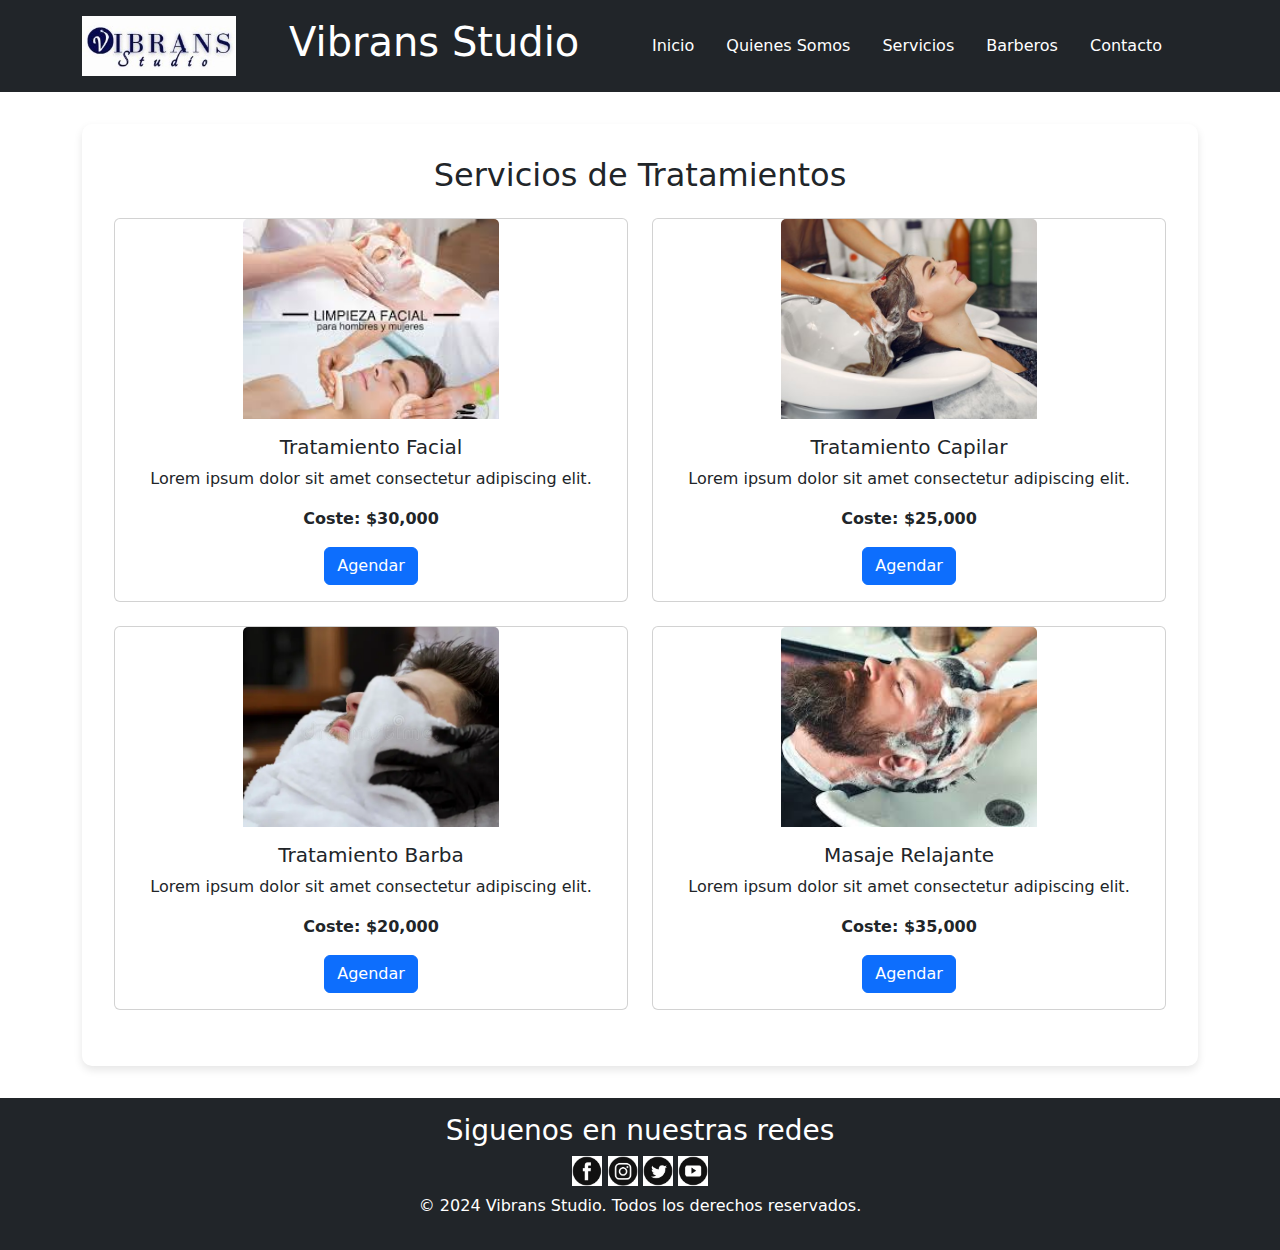
<file: gestionarservicios/tratamientos.html>
<!DOCTYPE html>
<html lang="es">
<head>
    <meta charset="UTF-8">
    <meta name="viewport" content="width=device-width, initial-scale=1.0">
    <title>Vibrans Studio - Servicios de Tratamientos</title>
    <link rel="stylesheet" href="../css/styles.css">
    <link href="https://cdn.jsdelivr.net/npm/bootstrap@5.3.3/dist/css/bootstrap.min.css" rel="stylesheet">
    <script src="https://cdn.jsdelivr.net/npm/bootstrap@5.3.3/dist/js/bootstrap.bundle.min.js"></script>
</head>
<body>
    <header class="container-fluid bg-dark text-white p-3">
        <div class="container d-flex align-items-center justify-content-between">
            <a href="../index.html">
                <img src="../img/Logobarberia1.jpeg" alt="Vibrans Studio Logo" class="logo" style="height: 60px;"></a>
            <h1>Vibrans Studio</h1>
            <nav class="navbar navbar-expand-lg navbar-dark bg-dark">
                <div class="container-fluid">
                    <button class="navbar-toggler" type="button" data-bs-toggle="collapse" data-bs-target="#navbarNav" aria-controls="navbarNav" aria-expanded="false" aria-label="Toggle navigation">
                        <span class="navbar-toggler-icon"></span>
                    </button>
                    <div class="collapse navbar-collapse" id="navbarNav">
                        <ul class="navbar-nav me-auto mb-2 mb-lg-0">
                            <li class="nav-item"><a class="nav-link" href="../index.html">Inicio</a></li>
                            <li class="nav-item"><a class="nav-link" href="#">Quienes Somos</a></li>
                            <li class="nav-item"><a class="nav-link" href="#">Servicios</a></li>
                            <li class="nav-item"><a class="nav-link" href="#">Barberos</a></li>
                            <li class="nav-item"><a class="nav-link" href="#">Contacto</a></li>
                        </ul>
                    </div>
                </div>
            </nav>
        </div>
    </header>
    <main class="container my-4">
        <section>
            <h2 class="text-center mb-4">Servicios de Tratamientos</h2>
            <div class="row">
                <div class="col-md-6 mb-4">
                    <div class="card text-center">
                        <img src="../img/tratamiento.jpg" class="card-img-top" alt="Tratamiento Facial">
                        <div class="card-body">
                            <h5 class="card-title">Tratamiento Facial</h5>
                            <p class="card-text">Lorem ipsum dolor sit amet consectetur adipiscing elit.</p>
                            <p class="card-text"><strong>Coste: $30,000</strong></p>
                            <a href="../gestionarturnos/agendarturno.html" class="btn btn-primary">Agendar</a>
                        </div>
                    </div>
                </div>
                <div class="col-md-6 mb-4">
                    <div class="card text-center">
                        <img src="../img/tratamiento1.jpg" class="card-img-top" alt="Tratamiento Capilar">
                        <div class="card-body">
                            <h5 class="card-title">Tratamiento Capilar</h5>
                            <p class="card-text">Lorem ipsum dolor sit amet consectetur adipiscing elit.</p>
                            <p class="card-text"><strong>Coste: $25,000</strong></p>
                            <a href="../gestionarturnos/agendarturno.html" class="btn btn-primary">Agendar</a>
                        </div>
                    </div>
                </div>
                <div class="col-md-6 mb-4">
                    <div class="card text-center">
                        <img src="../img/tratamiento2.webp" class="card-img-top" alt="Tratamiento Barba">
                        <div class="card-body">
                            <h5 class="card-title">Tratamiento Barba</h5>
                            <p class="card-text">Lorem ipsum dolor sit amet consectetur adipiscing elit.</p>
                            <p class="card-text"><strong>Coste: $20,000</strong></p>
                            <a href="../gestionarturnos/agendarturno.html" class="btn btn-primary">Agendar</a>
                        </div>
                    </div>
                </div>
                <div class="col-md-6 mb-4">
                    <div class="card text-center">
                        <img src="../img/tratamiento3.jpg" class="card-img-top" alt="Masaje Relajante">
                        <div class="card-body">
                            <h5 class="card-title">Masaje Relajante</h5>
                            <p class="card-text">Lorem ipsum dolor sit amet consectetur adipiscing elit.</p>
                            <p class="card-text"><strong>Coste: $35,000</strong></p>
                            <a href="../gestionarturnos/agendarturno.html" class="btn btn-primary">Agendar</a>
                        </div>
                    </div>
                </div>
            </div>
        </section>
    </main>
    <footer class="container-fluid bg-dark text-white text-center p-3">
        <div class="social-media mb-2">
            <h3>Siguenos en nuestras redes</h3>
            <a href="#"><img src="../img/fb.jpg" alt="Facebook" class="img-fluid" style="height: 30px;"></a>
            <a href="#"><img src="../img/instagram.jpg" alt="Instagram" class="img-fluid" style="height: 30px;"></a>
            <a href="#"><img src="../img/twitter.jpg" alt="Twitter" class="img-fluid" style="height: 30px;"></a>
            <a href="#"><img src="../img/yt.jpg" alt="Youtube" class="img-fluid" style="height: 30px;"></a>
        </div>
        <p>© 2024 Vibrans Studio. Todos los derechos reservados.</p>
    </footer>
</body>
</html>
</file>
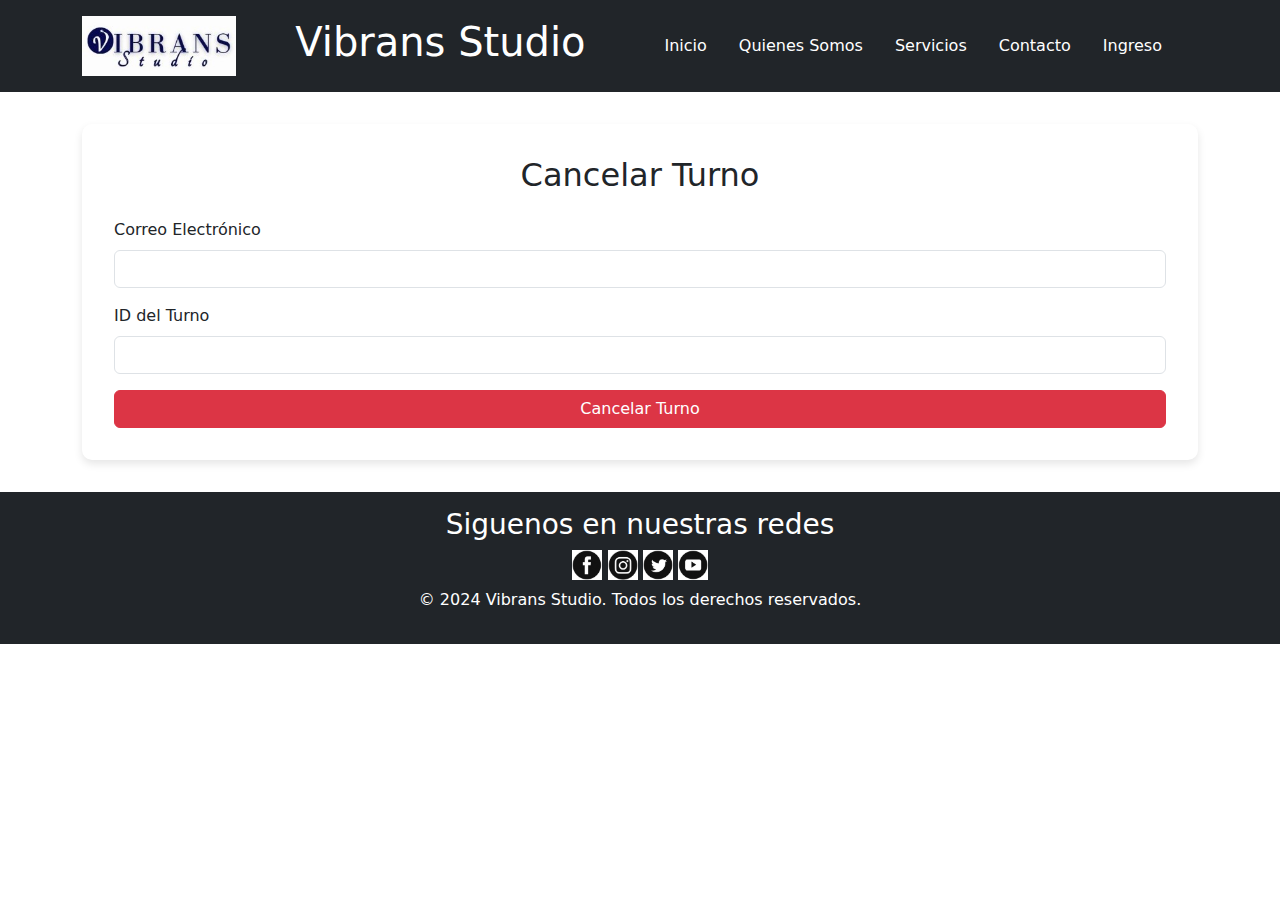
<file: gestionarturnos/cancelarturno.html>
<!DOCTYPE html>
<html lang="es">
<head>
    <meta charset="UTF-8">
    <meta name="viewport" content="width=device-width, initial-scale=1.0">
    <title>Vibrans Studio - Cancelar Turno</title>
    <link rel="stylesheet" href="../css/styles.css">
    <link href="https://cdn.jsdelivr.net/npm/bootstrap@5.3.3/dist/css/bootstrap.min.css" rel="stylesheet">
    <script src="https://cdn.jsdelivr.net/npm/bootstrap@5.3.3/dist/js/bootstrap.bundle.min.js"></script>
</head>
<body>
    <header class="container-fluid bg-dark text-white p-3">
        <div class="container d-flex align-items-center justify-content-between">
            <a href="../index.html">
                <img src="../img/Logobarberia1.jpeg" alt="Vibrans Studio Logo" class="logo" style="height: 60px;"></a>
            <h1>Vibrans Studio</h1>
            <nav class="navbar navbar-expand-lg navbar-dark bg-dark">
                <div class="container-fluid">
                    <button class="navbar-toggler" type="button" data-bs-toggle="collapse" data-bs-target="#navbarNav" aria-controls="navbarNav" aria-expanded="false" aria-label="Toggle navigation">
                        <span class="navbar-toggler-icon"></span>
                    </button>
                    <div class="collapse navbar-collapse" id="navbarNav">
                        <ul class="navbar-nav me-auto mb-2 mb-lg-0">
                            <li class="nav-item"><a class="nav-link" href="../index.html">Inicio</a></li>
                            <li class="nav-item"><a class="nav-link" href="#">Quienes Somos</a></li>
                            <li class="nav-item"><a class="nav-link" href="#">Servicios</a></li>
                            <li class="nav-item"><a class="nav-link" href="#">Contacto</a></li>
                            <li class="nav-item"><a class="nav-link" href="#">Ingreso</a></li>
                        </ul>
                    </div>
                </div>
            </nav>
        </div>
    </header>
    <main class="container my-4">
        <section>
            <h2 class="text-center mb-4">Cancelar Turno</h2>
            <form action="cancel-appointment.php" method="post">
                <div class="mb-3">
                    <label for="client-email" class="form-label">Correo Electrónico</label>
                    <input type="email" id="client-email" name="client-email" class="form-control" required>
                </div>
                <div class="mb-3">
                    <label for="appointment-id" class="form-label">ID del Turno</label>
                    <input type="text" id="appointment-id" name="appointment-id" class="form-control" required>
                </div>
                <button type="submit" class="btn btn-danger w-100">Cancelar Turno</button>
            </form>
        </section>
    </main>
    <footer class="container-fluid bg-dark text-white text-center p-3">
        <div class="social-media mb-2">
            <h3>Siguenos en nuestras redes</h3>
            <a href="#"><img src="../img/fb.jpg" alt="Facebook" class="img-fluid" style="height: 30px;"></a>
            <a href="#"><img src="../img/instagram.jpg" alt="Instagram" class="img-fluid" style="height: 30px;"></a>
            <a href="#"><img src="../img/twitter.jpg" alt="Twitter" class="img-fluid" style="height: 30px;"></a>
            <a href="#"><img src="../img/yt.jpg" alt="Youtube" class="img-fluid" style="height: 30px;"></a>
        </div>
        <p>© 2024 Vibrans Studio. Todos los derechos reservados.</p>
    </footer>
</body>
</html>
</file>
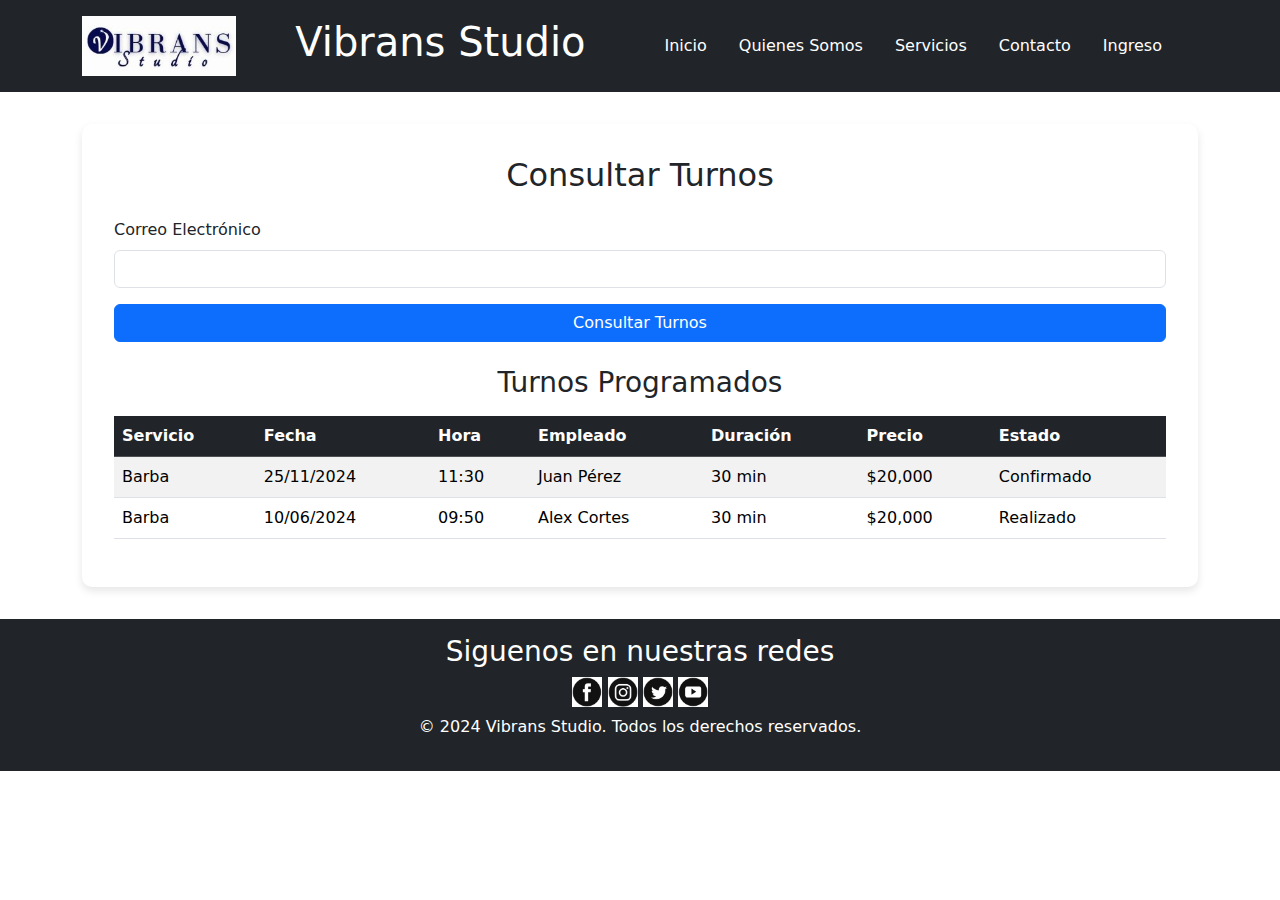
<file: gestionarturnos/consultarturnos.html>
<!DOCTYPE html>
<html lang="es">
<head>
    <meta charset="UTF-8">
    <meta name="viewport" content="width=device-width, initial-scale=1.0">
    <title>Vibrans Studio - Consultar Turnos</title>
    <link rel="stylesheet" href="../css/styles.css">
    <link href="https://cdn.jsdelivr.net/npm/bootstrap@5.3.3/dist/css/bootstrap.min.css" rel="stylesheet">
    <script src="https://cdn.jsdelivr.net/npm/bootstrap@5.3.3/dist/js/bootstrap.bundle.min.js"></script>
</head>
<body>
    <header class="container-fluid bg-dark text-white p-3">
        <div class="container d-flex align-items-center justify-content-between">
            <a href="../index.html">
                <img src="../img/Logobarberia1.jpeg" alt="Vibrans Studio Logo" class="logo" style="height: 60px;"></a>
            <h1>Vibrans Studio</h1>
            <nav class="navbar navbar-expand-lg navbar-dark bg-dark">
                <div class="container-fluid">
                    <button class="navbar-toggler" type="button" data-bs-toggle="collapse" data-bs-target="#navbarNav" aria-controls="navbarNav" aria-expanded="false" aria-label="Toggle navigation">
                        <span class="navbar-toggler-icon"></span>
                    </button>
                    <div class="collapse navbar-collapse" id="navbarNav">
                        <ul class="navbar-nav me-auto mb-2 mb-lg-0">
                            <li class="nav-item"><a class="nav-link" href="../index.html">Inicio</a></li>
                            <li class="nav-item"><a class="nav-link" href="#">Quienes Somos</a></li>
                            <li class="nav-item"><a class="nav-link" href="#">Servicios</a></li>
                            <li class="nav-item"><a class="nav-link" href="#">Contacto</a></li>
                            <li class="nav-item"><a class="nav-link" href="#">Ingreso</a></li>
                        </ul>
                    </div>
                </div>
            </nav>
        </div>
    </header>
    <main class="container my-4">
        <section>
            <h2 class="text-center mb-4">Consultar Turnos</h2>
            <form action="check-appointments.php" method="post">
                <div class="mb-3">
                    <label for="client-email" class="form-label">Correo Electrónico</label>
                    <input type="email" id="client-email" name="client-email" class="form-control" required>
                </div>
                <button type="submit" class="btn btn-primary w-100">Consultar Turnos</button>
            </form>
            <div class="mt-4">
                <h3 class="text-center mb-3">Turnos Programados</h3>
                <table class="table table-striped">
                    <thead class="table-dark">
                        <tr>
                            <th>Servicio</th>
                            <th>Fecha</th>
                            <th>Hora</th>
                            <th>Empleado</th>
                            <th>Duración</th>
                            <th>Precio</th>
                            <th>Estado</th>
                        </tr>
                    </thead>
                    <tbody>
                        <tr>
                            <td>Barba</td>
                            <td>25/11/2024</td>
                            <td>11:30</td>
                            <td>Juan Pérez</td>
                            <td>30 min</td>
                            <td>$20,000</td>
                            <td>Confirmado</td>
                        </tr>
                        <tr>
                            <td>Barba</td>
                            <td>10/06/2024</td>
                            <td>09:50</td>
                            <td>Alex Cortes</td>
                            <td>30 min</td>
                            <td>$20,000</td>
                            <td>Realizado</td>
                        </tr>
                    </tbody>
                </table>
            </div>
        </section>
    </main>
    <footer class="container-fluid bg-dark text-white text-center p-3">
        <div class="social-media mb-2">
            <h3>Siguenos en nuestras redes</h3>
            <a href="#"><img src="../img/fb.jpg" alt="Facebook" class="img-fluid" style="height: 30px;"></a>
            <a href="#"><img src="../img/instagram.jpg" alt="Instagram" class="img-fluid" style="height: 30px;"></a>
            <a href="#"><img src="../img/twitter.jpg" alt="Twitter" class="img-fluid" style="height: 30px;"></a>
            <a href="#"><img src="../img/yt.jpg" alt="Youtube" class="img-fluid" style="height: 30px;"></a>
        </div>
        <p>© 2024 Vibrans Studio. Todos los derechos reservados.</p>
    </footer>
</body>
</html>
</file>
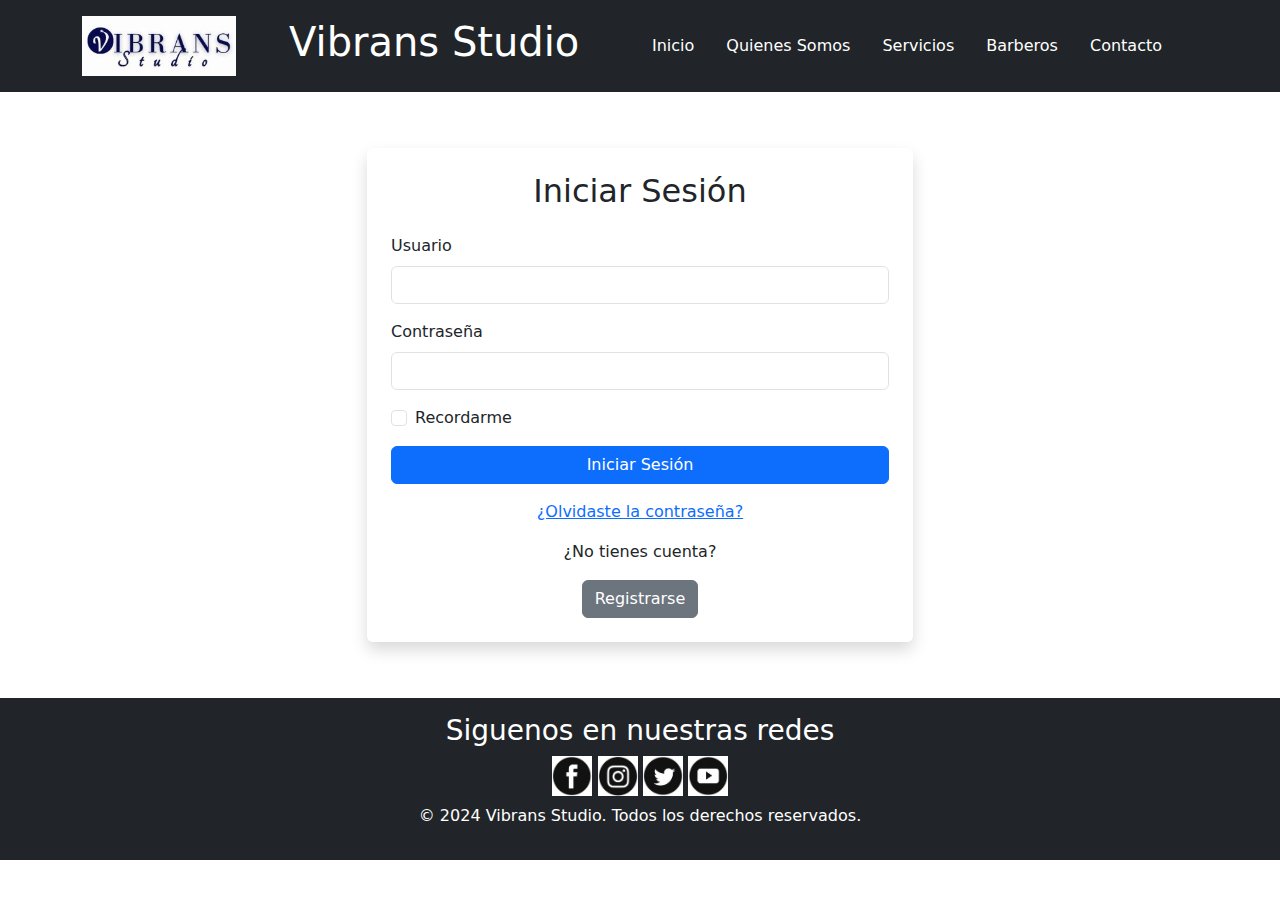
<file: gestionarusuarios/iniciosesion.html>
<!DOCTYPE html>
<html lang="es">
<head>
    <meta charset="UTF-8">
    <meta name="viewport" content="width=device-width, initial-scale=1.0">
    <title>Vibrans Studio - Iniciar Sesión</title>
    <link rel="stylesheet" href="../css/styles.css">
    <link href="https://cdn.jsdelivr.net/npm/bootstrap@5.3.3/dist/css/bootstrap.min.css" rel="stylesheet">
    <script src="https://cdn.jsdelivr.net/npm/bootstrap@5.3.3/dist/js/bootstrap.bundle.min.js"></script>
</head>
<body>
    <header class="container-fluid bg-dark text-white p-3">
        <div class="container d-flex align-items-center justify-content-between">
            <a href="../index.html">
                <img src="../img/Logobarberia1.jpeg" alt="Vibrans Studio Logo" class="logo" style="height: 60px;"></a>
            <h1>Vibrans Studio</h1>
            <nav class="navbar navbar-expand-lg navbar-dark bg-dark">
                <div class="container-fluid">
                    <button class="navbar-toggler" type="button" data-bs-toggle="collapse" data-bs-target="#navbarNav" aria-controls="navbarNav" aria-expanded="false" aria-label="Toggle navigation">
                        <span class="navbar-toggler-icon"></span>
                    </button>
                    <div class="collapse navbar-collapse" id="navbarNav">
                        <ul class="navbar-nav me-auto mb-2 mb-lg-0">
                            <li class="nav-item"><a class="nav-link" href="../index.html">Inicio</a></li>
                            <li class="nav-item"><a class="nav-link" href="#">Quienes Somos</a></li>
                            <li class="nav-item"><a class="nav-link" href="#">Servicios</a></li>
                            <li class="nav-item"><a class="nav-link" href="#">Barberos</a></li>
                            <li class="nav-item"><a class="nav-link" href="#">Contacto</a></li>
                        </ul>
                    </div>
                </div>
            </nav>
        </div>
    </header>
    <main class="container my-4">
        <div class="row justify-content-center">
            <div class="col-md-6">
                <section class="login-form bg-white p-4 rounded shadow">
                    <h2 class="text-center mb-4">Iniciar Sesión</h2>
                    <form action="login.php" method="post">
                        <div class="mb-3">
                            <label for="username" class="form-label">Usuario</label>
                            <input type="text" id="username" name="username" class="form-control" required>
                        </div>
                        <div class="mb-3">
                            <label for="password" class="form-label">Contraseña</label>
                            <input type="password" id="password" name="password" class="form-control" required>
                        </div>
                        <div class="mb-3 form-check">
                            <input type="checkbox" id="remember" name="remember" class="form-check-input">
                            <label for="remember" class="form-check-label">Recordarme</label>
                        </div>
                        <button type="submit" class="btn btn-primary w-100">Iniciar Sesión</button>
                    </form>
                    <p class="mt-3 text-center"><a href="recuperar.html">¿Olvidaste la contraseña?</a></p>
                    <div class="text-center">
                        <p>¿No tienes cuenta?</p>
                        <a href="registrarse.html" class="btn btn-secondary">Registrarse</a>
                    </div>
                </section>
            </div>
        </div>
    </main>
    <footer class="container-fluid bg-dark text-white text-center p-3">
        <div class="social-media mb-2">
            <h3>Siguenos en nuestras redes</h3>
            <a href="#"><img src="../img/fb.jpg" alt="Facebook" class="img-fluid" style="height: 40px;"></a>
            <a href="#"><img src="../img/instagram.jpg" alt="Instagram" class="img-fluid" style="height: 40px;"></a>
            <a href="#"><img src="../img/twitter.jpg" alt="Twitter" class="img-fluid" style="height: 40px;"></a>
            <a href="#"><img src="../img/yt.jpg" alt="Youtube" class="img-fluid" style="height: 40px;"></a>
        </div>
        <p>© 2024 Vibrans Studio. Todos los derechos reservados.</p>
    </footer>
</body>
</html>
</file>
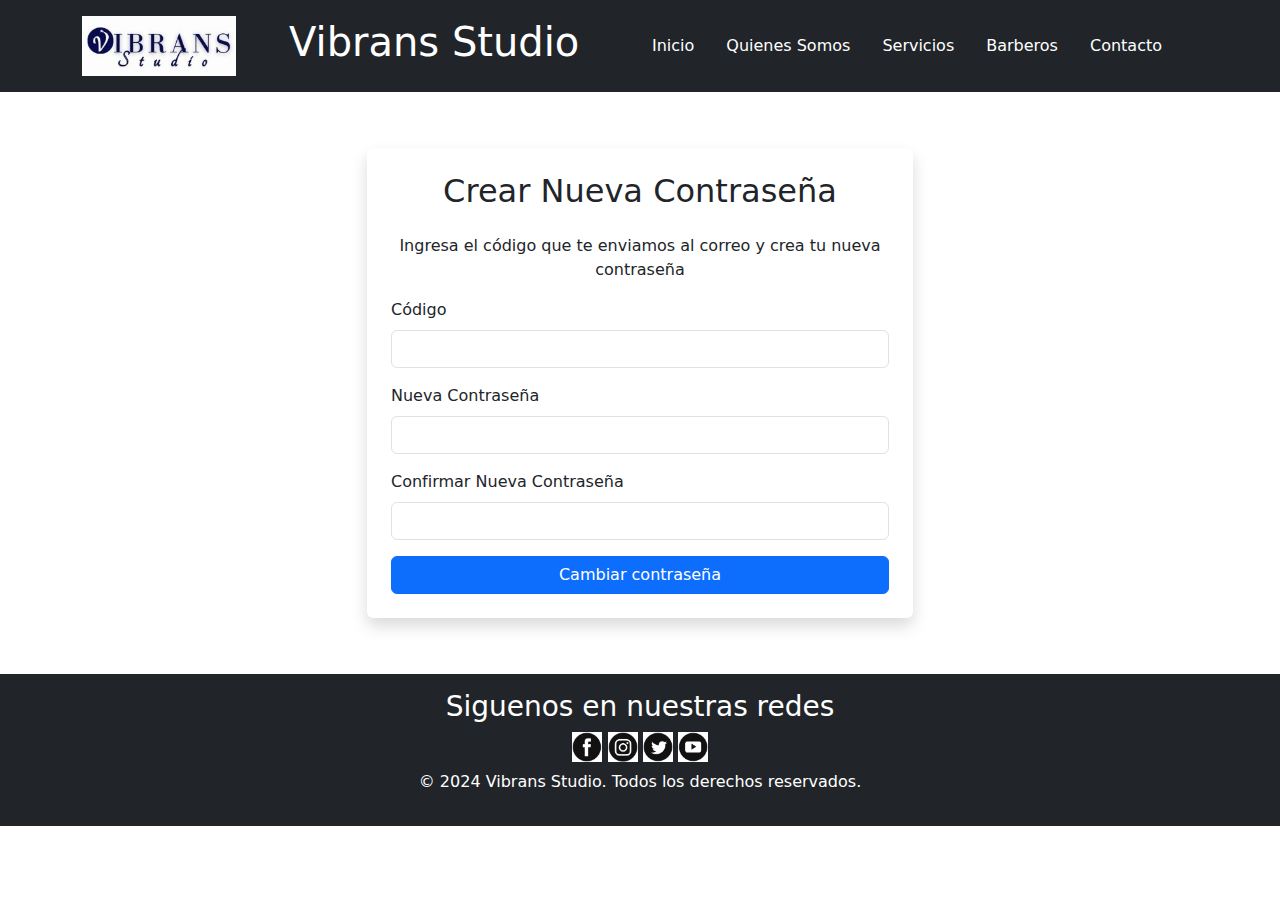
<file: gestionarusuarios/newpassword.html>
<!DOCTYPE html>
<html lang="es">
<head>
    <meta charset="UTF-8">
    <meta name="viewport" content="width=device-width, initial-scale=1.0">
    <title>Vibrans Studio - Crear Nueva Contraseña</title>
    <link rel="stylesheet" href="../css/styles.css">
    <link href="https://cdn.jsdelivr.net/npm/bootstrap@5.3.3/dist/css/bootstrap.min.css" rel="stylesheet">
    <script src="https://cdn.jsdelivr.net/npm/bootstrap@5.3.3/dist/js/bootstrap.bundle.min.js"></script>
</head>
<body>
    <header class="container-fluid bg-dark text-white p-3">
        <div class="container d-flex align-items-center justify-content-between">
            <a href="../index.html">
                <img src="../img/Logobarberia1.jpeg" alt="Vibrans Studio Logo" class="logo" style="height: 60px;"></a>
            <h1>Vibrans Studio</h1>
            <nav class="navbar navbar-expand-lg navbar-dark bg-dark">
                <div class="container-fluid">
                    <button class="navbar-toggler" type="button" data-bs-toggle="collapse" data-bs-target="#navbarNav" aria-controls="navbarNav" aria-expanded="false" aria-label="Toggle navigation">
                        <span class="navbar-toggler-icon"></span>
                    </button>
                    <div class="collapse navbar-collapse" id="navbarNav">
                        <ul class="navbar-nav me-auto mb-2 mb-lg-0">
                            <li class="nav-item"><a class="nav-link" href="../index.html">Inicio</a></li>
                            <li class="nav-item"><a class="nav-link" href="#">Quienes Somos</a></li>
                            <li class="nav-item"><a class="nav-link" href="#">Servicios</a></li>
                            <li class="nav-item"><a class="nav-link" href="#">Barberos</a></li>
                            <li class="nav-item"><a class="nav-link" href="#">Contacto</a></li>
                        </ul>
                    </div>
                </div>
            </nav>
        </div>
    </header>
    <main class="container my-4">
        <div class="row justify-content-center">
            <div class="col-md-6">
                <section class="new-password-form bg-white p-4 rounded shadow">
                    <h2 class="text-center mb-4">Crear Nueva Contraseña</h2>
                    <p class="text-center">Ingresa el código que te enviamos al correo y crea tu nueva contraseña</p>
                    <form action="create-new-password.php" method="post">
                        <div class="mb-3">
                            <label for="code" class="form-label">Código</label>
                            <input type="text" id="code" name="code" class="form-control" required>
                        </div>
                        <div class="mb-3">
                            <label for="new-password" class="form-label">Nueva Contraseña</label>
                            <input type="password" id="new-password" name="new-password" class="form-control" required>
                        </div>
                        <div class="mb-3">
                            <label for="confirm-password" class="form-label">Confirmar Nueva Contraseña</label>
                            <input type="password" id="confirm-password" name="confirm-password" class="form-control" required>
                        </div>
                        <button type="submit" class="btn btn-primary w-100">Cambiar contraseña</button>
                    </form>
                </section>
            </div>
        </div>
    </main>
    <footer class="container-fluid bg-dark text-white text-center p-3">
        <div class="social-media mb-2">
            <h3>Siguenos en nuestras redes</h3>
            <a href="#"><img src="../img/fb.jpg" alt="Facebook" class="img-fluid" style="height: 30px;"></a>
            <a href="#"><img src="../img/instagram.jpg" alt="Instagram" class="img-fluid" style="height: 30px;"></a>
            <a href="#"><img src="../img/twitter.jpg" alt="Twitter" class="img-fluid" style="height: 30px;"></a>
            <a href="#"><img src="../img/yt.jpg" alt="Youtube" class="img-fluid" style="height: 30px;"></a>
        </div>
        <p>© 2024 Vibrans Studio. Todos los derechos reservados.</p>
    </footer>
</body>
</html>
</file>
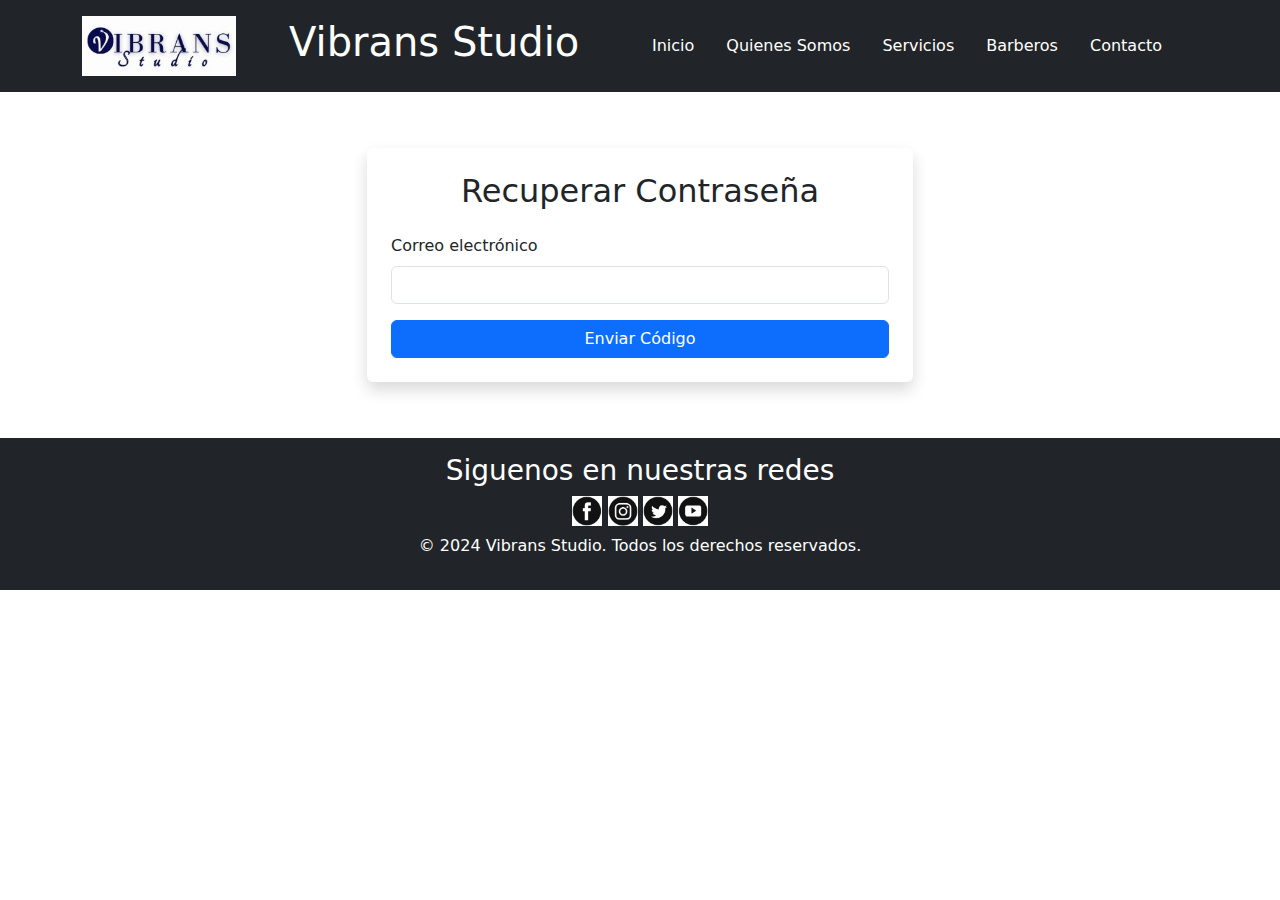
<file: gestionarusuarios/recuperar.html>
<!DOCTYPE html>
<html lang="es">
<head>
    <meta charset="UTF-8">
    <meta name="viewport" content="width=device-width, initial-scale=1.0">
    <title>Vibrans Studio - Recuperar Contraseña</title>
    <link rel="stylesheet" href="../css/styles.css">
    <link href="https://cdn.jsdelivr.net/npm/bootstrap@5.3.3/dist/css/bootstrap.min.css" rel="stylesheet">
    <script src="https://cdn.jsdelivr.net/npm/bootstrap@5.3.3/dist/js/bootstrap.bundle.min.js"></script>
</head>
<body>
    <header class="container-fluid bg-dark text-white p-3">
        <div class="container d-flex align-items-center justify-content-between">
            <a href="../index.html">
                <img src="../img/Logobarberia1.jpeg" alt="Vibrans Studio Logo" class="logo" style="height: 60px;"></a>
            <h1>Vibrans Studio</h1>
            <nav class="navbar navbar-expand-lg navbar-dark bg-dark">
                <div class="container-fluid">
                    <button class="navbar-toggler" type="button" data-bs-toggle="collapse" data-bs-target="#navbarNav" aria-controls="navbarNav" aria-expanded="false" aria-label="Toggle navigation">
                        <span class="navbar-toggler-icon"></span>
                    </button>
                    <div class="collapse navbar-collapse" id="navbarNav">
                        <ul class="navbar-nav me-auto mb-2 mb-lg-0">
                            <li class="nav-item"><a class="nav-link" href="../index.html">Inicio</a></li>
                            <li class="nav-item"><a class="nav-link" href="#">Quienes Somos</a></li>
                            <li class="nav-item"><a class="nav-link" href="#">Servicios</a></li>
                            <li class="nav-item"><a class="nav-link" href="#">Barberos</a></li>
                            <li class="nav-item"><a class="nav-link" href="#">Contacto</a></li>
                        </ul>
                    </div>
                </div>
            </nav>
        </div>
    </header>
    <main class="container my-4">
        <div class="row justify-content-center">
            <div class="col-md-6">
                <section class="password-recovery-form bg-white p-4 rounded shadow">
                    <h2 class="text-center mb-4">Recuperar Contraseña</h2>
                    <form action="recover-password.php" method="post">
                        <div class="mb-3">
                            <label for="email" class="form-label">Correo electrónico</label>
                            <input type="email" id="email" name="email" class="form-control" required>
                        </div>
                        <button type="submit" class="btn btn-primary w-100">Enviar Código</button>
                    </form>
                </section>
            </div>
        </div>
    </main>
    <footer class="container-fluid bg-dark text-white text-center p-3">
        <div class="social-media mb-2">
            <h3>Siguenos en nuestras redes</h3>
            <a href="#"><img src="../img/fb.jpg" alt="Facebook" class="img-fluid" style="height: 30px;"></a>
            <a href="#"><img src="../img/instagram.jpg" alt="Instagram" class="img-fluid" style="height: 30px;"></a>
            <a href="#"><img src="../img/twitter.jpg" alt="Twitter" class="img-fluid" style="height: 30px;"></a>
            <a href="#"><img src="../img/yt.jpg" alt="Youtube" class="img-fluid" style="height: 30px;"></a>
        </div>
        <p>© 2024 Vibrans Studio. Todos los derechos reservados.</p>
    </footer>
</body>
</html>
</file>
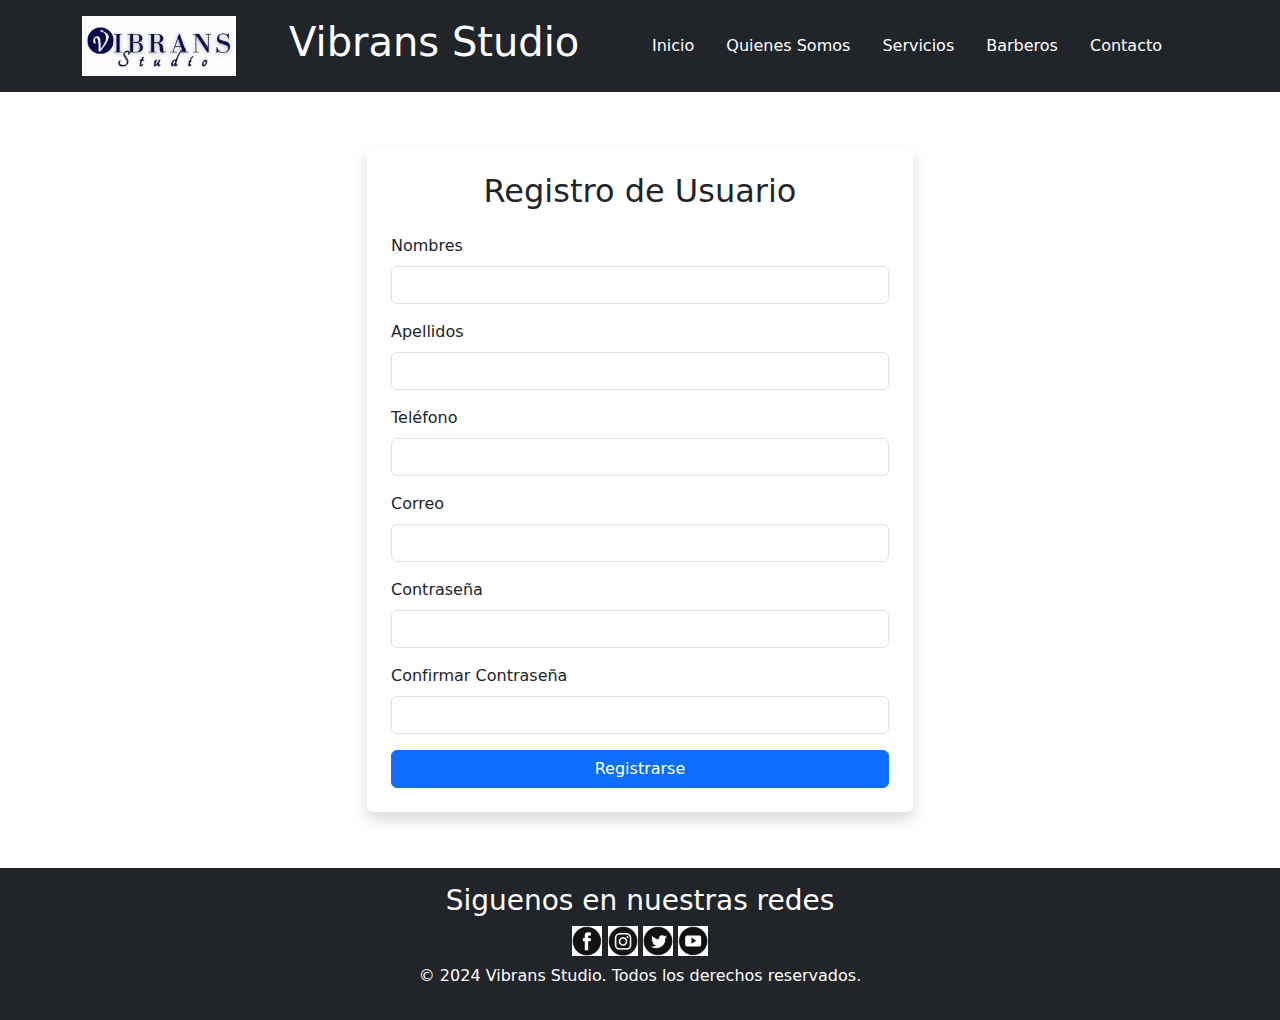
<file: gestionarusuarios/registrarse.html>
<!DOCTYPE html>
<html lang="es">
<head>
    <meta charset="UTF-8">
    <meta name="viewport" content="width=device-width, initial-scale=1.0">
    <title>Vibrans Studio - Registro</title>
    <link rel="stylesheet" href="../css/styles.css">
    <link href="https://cdn.jsdelivr.net/npm/bootstrap@5.3.3/dist/css/bootstrap.min.css" rel="stylesheet">
    <script src="https://cdn.jsdelivr.net/npm/bootstrap@5.3.3/dist/js/bootstrap.bundle.min.js"></script>
</head>
<body>
    <header class="container-fluid bg-dark text-white p-3">
        <div class="container d-flex align-items-center justify-content-between">
            <a href="../index.html">
                <img src="../img/Logobarberia1.jpeg" alt="Vibrans Studio Logo" class="logo" style="height: 60px;"></a>
            <h1>Vibrans Studio</h1>
            <nav class="navbar navbar-expand-lg navbar-dark bg-dark">
                <div class="container-fluid">
                    <button class="navbar-toggler" type="button" data-bs-toggle="collapse" data-bs-target="#navbarNav" aria-controls="navbarNav" aria-expanded="false" aria-label="Toggle navigation">
                        <span class="navbar-toggler-icon"></span>
                    </button>
                    <div class="collapse navbar-collapse" id="navbarNav">
                        <ul class="navbar-nav me-auto mb-2 mb-lg-0">
                            <li class="nav-item"><a class="nav-link" href="../index.html">Inicio</a></li>
                            <li class="nav-item"><a class="nav-link" href="#">Quienes Somos</a></li>
                            <li class="nav-item"><a class="nav-link" href="#">Servicios</a></li>
                            <li class="nav-item"><a class="nav-link" href="#">Barberos</a></li>
                            <li class="nav-item"><a class="nav-link" href="#">Contacto</a></li>
                        </ul>
                    </div>
                </div>
            </nav>
        </div>
    </header>
    <main class="container my-4">
        <div class="row justify-content-center">
            <div class="col-md-6">
                <section class="register-form bg-white p-4 rounded shadow">
                    <h2 class="text-center mb-4">Registro de Usuario</h2>
                    <form action="register.php" method="post">
                        <div class="mb-3">
                            <label for="first-name" class="form-label">Nombres</label>
                            <input type="text" id="first-name" name="first-name" class="form-control" required>
                        </div>
                        <div class="mb-3">
                            <label for="last-name" class="form-label">Apellidos</label>
                            <input type="text" id="last-name" name="last-name" class="form-control" required>
                        </div>
                        <div class="mb-3">
                            <label for="phone" class="form-label">Teléfono</label>
                            <input type="tel" id="phone" name="phone" class="form-control" required>
                        </div>
                        <div class="mb-3">
                            <label for="email" class="form-label">Correo</label>
                            <input type="email" id="email" name="email" class="form-control" required>
                        </div>
                        <div class="mb-3">
                            <label for="password" class="form-label">Contraseña</label>
                            <input type="password" id="password" name="password" class="form-control" required>
                        </div>
                        <div class="mb-3">
                            <label for="confirm-password" class="form-label">Confirmar Contraseña</label>
                            <input type="password" id="confirm-password" name="confirm-password" class="form-control" required>
                        </div>
                        <button type="submit" class="btn btn-primary w-100">Registrarse</button>
                    </form>
                </section>
            </div>
        </div>
    </main>
    <footer class="container-fluid bg-dark text-white text-center p-3">
        <div class="social-media mb-2">
            <h3>Siguenos en nuestras redes</h3>
            <a href="#"><img src="../img/fb.jpg" alt="Facebook" class="img-fluid" style="height: 30px;"></a>
            <a href="#"><img src="../img/instagram.jpg" alt="Instagram" class="img-fluid" style="height: 30px;"></a>
            <a href="#"><img src="../img/twitter.jpg" alt="Twitter" class="img-fluid" style="height: 30px;"></a>
            <a href="#"><img src="../img/yt.jpg" alt="Youtube" class="img-fluid" style="height: 30px;"></a>
        </div>
        <p>© 2024 Vibrans Studio. Todos los derechos reservados.</p>
    </footer>
</body>
</html>
</file>
<file: css/styles.css>
/* Estilos generales */
body {
    font-family: 'Roboto', sans-serif;
    background-color: #f0f0f0;
    margin: 0;
    padding: 0;
}

header img.logo {
    height: 50px;
}

h1, h2, h3 {
    color: #333;
    margin-top: 1rem;
}

.navbar-nav .nav-item .nav-link {
    color: white;
    padding: 0.5rem 2rem;
    border-radius: 5px;
    margin-right: 1rem;
}

.navbar-nav .nav-item .nav-link:hover,
.navbar-nav .nav-item .nav-link.active {
    background-color: #ff6700;
    color: white;
}

.dropdown-submenu {
    position: relative;
}

.dropdown-submenu > .dropdown-menu {
    top: 0;
    left: 100%;
    margin-top: -0.125rem;
    margin-left: 0;
    border-radius: 0.25rem;
}

.dropdown-submenu:hover > .dropdown-menu {
    display: block;
}

.dropdown-menu > .dropdown-submenu > a::after {
    float: right;
    margin-left: 0.3rem;
}

.container {
    max-width: 1200px;
    margin: 0 auto;
    padding: 0 1rem;
}

.card-img-top {
    height: 200px;
    object-fit: cover;
    max-width: 50%;
    margin: 0 auto;
}

/* Estilos para las secciones */
main section {
    background-color: white;
    padding: 2rem;
    border-radius: 10px;
    box-shadow: 0 4px 8px rgba(0, 0, 0, 0.1);
    margin: 2rem 0;
}

.services .service {
    text-align: center;
    
}

.services .service-img {
    height: 250px;
    width: 250px;
    object-fit: cover;
    margin-bottom: 1rem;
}

.services p {
  text-align: justify;
}

.banner {
    position: relative;
}

.banner img {
    width: 100%;
    height: auto;
}

.banner-text {
    position: absolute;
    top: 50%;
    left: 50%;
    transform: translate(-50%, -50%);
    text-align: center;
}

.banner-text h2 {
    font-size: 2rem;
    margin-bottom: 1rem;
}

.schedule-section h3 {
    text-align: center;
    margin-bottom: 20px;
}

.time-slot {
    cursor: pointer;
    padding: 10px;
    border: 1px solid #ddd;
    border-radius: 5px;
    text-align: center;
    margin: 5px 0;
    background-color: #f8f9fa;
}

.time-slot:hover {
    background-color: #007bff;
    color: white;
        }

.time-slot.selected {
    background-color: #007bff;
    color: white;
}

/* Media queries para responsividad */
@media (max-width: 1200px) {
    .navbar-nav .nav-item {
        margin: 0 0.5rem;
    }

    .card-img-top {
        height: 120px;
    }

    .services .service-img {
        height: 120px;
    }
}

@media (max-width: 992px) {
    .navbar-nav .nav-item {
        margin: 0 0.25rem;
    }

    .card-img-top {
        height: 100px;
    }

    .services .service-img {
        height: 100px;
    }

    main section {
        padding: 1.5rem;
    }

    .banner-text h2 {
        font-size: 1.75rem;
    }
}

@media (max-width: 768px) {
    .navbar-nav .nav-item {
        margin: 0 0.125rem;
    }

    .card-img-top {
        height: 80px;
    }

    .services .service-img {
        height: 80px;
    }

    main section {
        padding: 1rem;
    }

    .banner-text h2 {
        font-size: 1.5rem;
    }
}

@media (max-width: 576px) {
    .navbar-nav .nav-item {
        margin: 0;
    }

    .card-img-top {
        height: 60px;
    }

    .services .service-img {
        height: 60px;
    }

    main section {
        padding: 0.5rem;
    }

    .banner-text h2 {
        font-size: 1.25rem;
    }
}
</file>
